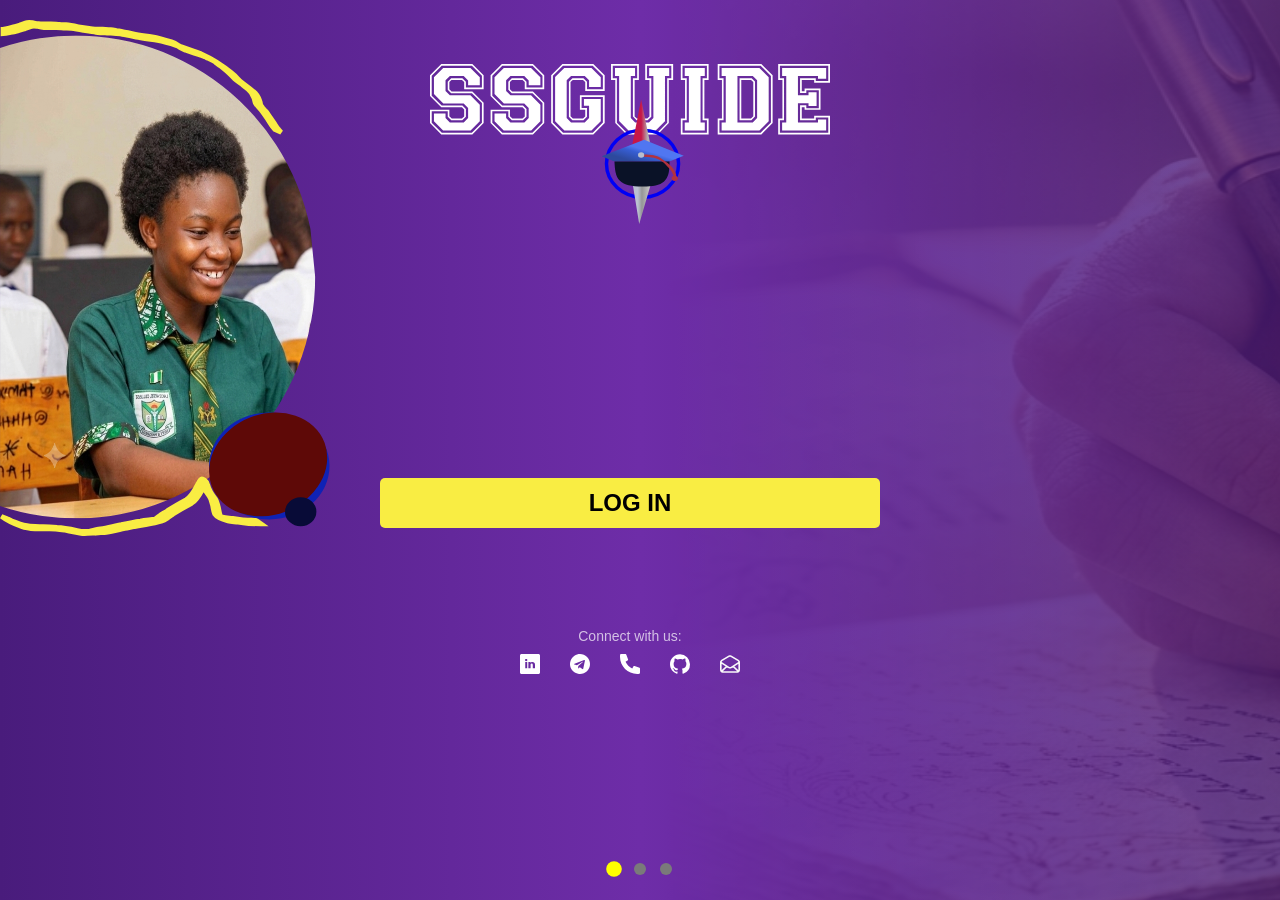
<file: index.html>
<!DOCTYPE html>
<html>
   	<head>
		<meta charset="UTF-8">
		<title>Course Guide</title>
		<meta name="viewport" content="width=device-width, initial-scale=1.0">
		<link rel="stylesheet" href="style_idex.css">
	</head>
	<body>

		<div id="bckgimblend"><img src="Logos/bckgndBlend_image.svg"></div>

		<div id="slider-container">
			<div id="slide1" class="slide active">
				<div class="slide1-right"></div>
				<div id="ssg-text"><img src="Logos/ssgtext2.svg" alt="ssguide"/></div>
				<div id="slide1-cover"><img src="Logos/slide1-cover.svg" alt="a student studying" /></div>
				<button id="yellow-button" onclick="window.location.href='login.html'">LOG IN</button>
				<div id="socials-text">Connect with us:</div>
				<div id="socials">
					<button class="activE" id="lin" onclick="window.open('https://www.linkedin.com/in/emmanuel-ezeh-3a7529248', '_blank')"><img src="Logos/linkedin.svg" alt="linkedin"></button>
					<button class="activE" id="tel"><img src="Logos/telegram.svg" alt="telegram" onclick="window.open('https://t.me/+QbBOyklqj_g2ZjVk','_blank')" aria-label="join Telegram Group"></button>
					<button class="activE" id="pho"><img src="Logos/phone.svg" alt="phone" onclick="window.location.href='tel:+2348135209819'"></button>
					<button class="activE" id="git" onclick="window.location.href='https://github.com/MercyDS/SSGuide_Website'"><img src="Logos/github.svg" alt="github"></button>
					<button class="activE" id="ema"><img src="Logos/email.svg" alt="email" onclick="window.location.href='mailto:ezehe3217@gmail.com?subject=Hello&body=Hi%20Emmanuel'"></button>
				</div>
			</div>

			<div id="slide2" class="slide">
				<h3 class="head-writeup">Our Story: Why We Exist</h3>
				<p class="writeup">Every year, over 1.8 million Nigerian students sit for the Senior Secondary Certificate Examination (SSCE), both internal (WAEC/NECO) and external (GCE). They spend six formative years in secondary school—years that are supposed to prepare them for life, for careers, for purpose. Yet, when it’s time to choose a university course, a polytechnic programme, or a vocational path, the vast majority of these students are navigating in the dark.</p>
				<p class="writeup">Data from the Joint Admissions and Matriculation Board (JAMB) consistently shows that a huge percentage of candidates apply for courses they don’t fully understand, guided only by hearsay, peer pressure, or parental expectations. The result? High dropout rates, course changes, frustration, and a mismatch between Nigeria’s workforce needs and the skills being produced.
</p>
				<h3 class="head-writeup">We built Course Guide to change that narrative</h3>

				<p class="writeup">We are not just another educational website. We are a decision‑making companion. Our mission is simple: to give every secondary school student—whether in a bustling city like Lagos or a quiet village in Ebonyi State—the tools, knowledge, and confidence to decide what comes next. Because choosing a career shouldn’t be a gamble. It should be an informed, guided, and exciting journey.
</p>
			</div>

			<div id="slide3" class="slide">
				<h3 class="head-writeup">What We Believe</h3>
				<p class="writeup">
					<ul>
						<li><span class="text-bold">Personalised Career Exploration:
</span><span class:"plain-text">Not everyone should be a doctor, and not everyone should be an engineer. Using our interactive assessment tools, students can discover careers that genuinely align with their interests, strengths, and personality. From Agriculture to Zoology, we cover the full spectrum of courses offered in Nigerian tertiary institutions, as well as emerging fields like Data Science, Cybersecurity, and Renewable Energy.</span></li>
						<li><span class="text-bold">Course vs. Subject Matching:
</span><span class:"plain-text">One of the biggest mistakes students make is choosing subjects in SS1 that automatically disqualify them from their dream courses later. Our platform analyses JAMB subject combination requirements and O’Level prerequisites in real time, alerting students early if their subject mix won’t open the doors they want.</span></li>
						<li><span class="text-bold">University & Polytechnic Navigator:
</span><span class:"plain-text">With over 170 universities, polytechnics, and colleges of education in Nigeria, deciding where to apply can be overwhelming. We provide up‑to‑date information on admission requirements, cut‑off marks, school fees, location, and available courses across federal, state, and private institutions—so students and parents can compare options side by side.</span></li>
						<li><span class="text-bold">Progress Tracking & Study Tips:
</span><span class:"plain-text">Secondary school is a marathon, not a sprint. Our platform lets students log their termly results, visualise their academic progress over time, and get practical, subject‑specific study advice. Whether you’re struggling with Mathematics or aiming for a distinction in Literature, we’ve got actionable tips backed by learning science.</span></li>
					</ul>
				</p>
			</div>
		</div>

		<div id="navigation-tab">
    		<div class="dot active-dot" data-slide="0"></div>
    		<div class="dot" data-slide="1"></div>
    		<div class="dot" data-slide="2"></div>
		</div>



		<script>
			const container = document.getElementById('slider-container');
			const dots = document.querySelectorAll('.dot');
			let startX = 0;
			let currentSlide = 0;
			const totalSlides = 3;

			dots.forEach(dot => {
				dot.addEventListener('click', ()=> {
					const slideIndex = parseInt(dot.getAttribute('data-slide'));
					currentSlide = slideIndex;
					updateSlides();
				});
			});

			// 1. Listen for when the finger touches the screen
			container.addEventListener('touchstart', (e) => {
				startX = e.touches[0].clientX;
			});


			// 2. Listen for when the finger lifts off the screen
			container.addEventListener('touchend', (e) => {
				let endX = e.changedTouches[0].clientX;
				let diffX = startX - endX;

				// Minimum swipe distance required to switch slides (50 pixels)
				if (Math.abs(diffX) > 50) {
					if (diffX > 0) {
				// Swiped Left -> Go to Next Slide
						if (currentSlide < totalSlides - 1) {
							currentSlide++;
            					}
						} else {
						// Swiped Right -> Go to Previous Slide
							if (currentSlide > 0) {
								currentSlide--;
							}
						}
						updateSlides();
				}
			});
			const buttonBox = document.getElementById('yellow-button');

			function updateSlides() {
			// Shift the slider container horizontally
				container.style.transform = `translateX(-${currentSlide * 100}vw)`;
			// 1. Show button ONLY on the first slide (index 0)
				if (currentSlide === 0) {
					buttonBox.classList.add('visible');
    				} else {
					buttonBox.classList.remove('visible');
    						}
			// 2. Update dots highlight state
				dots.forEach((dot, index) => {
					if (index === currentSlide) {
						dot.classList.add('active-dot');
					} else {
						dot.classList.remove('active-dot');
					}
				});
			}
		</script>

	</body>
</html>
</file>
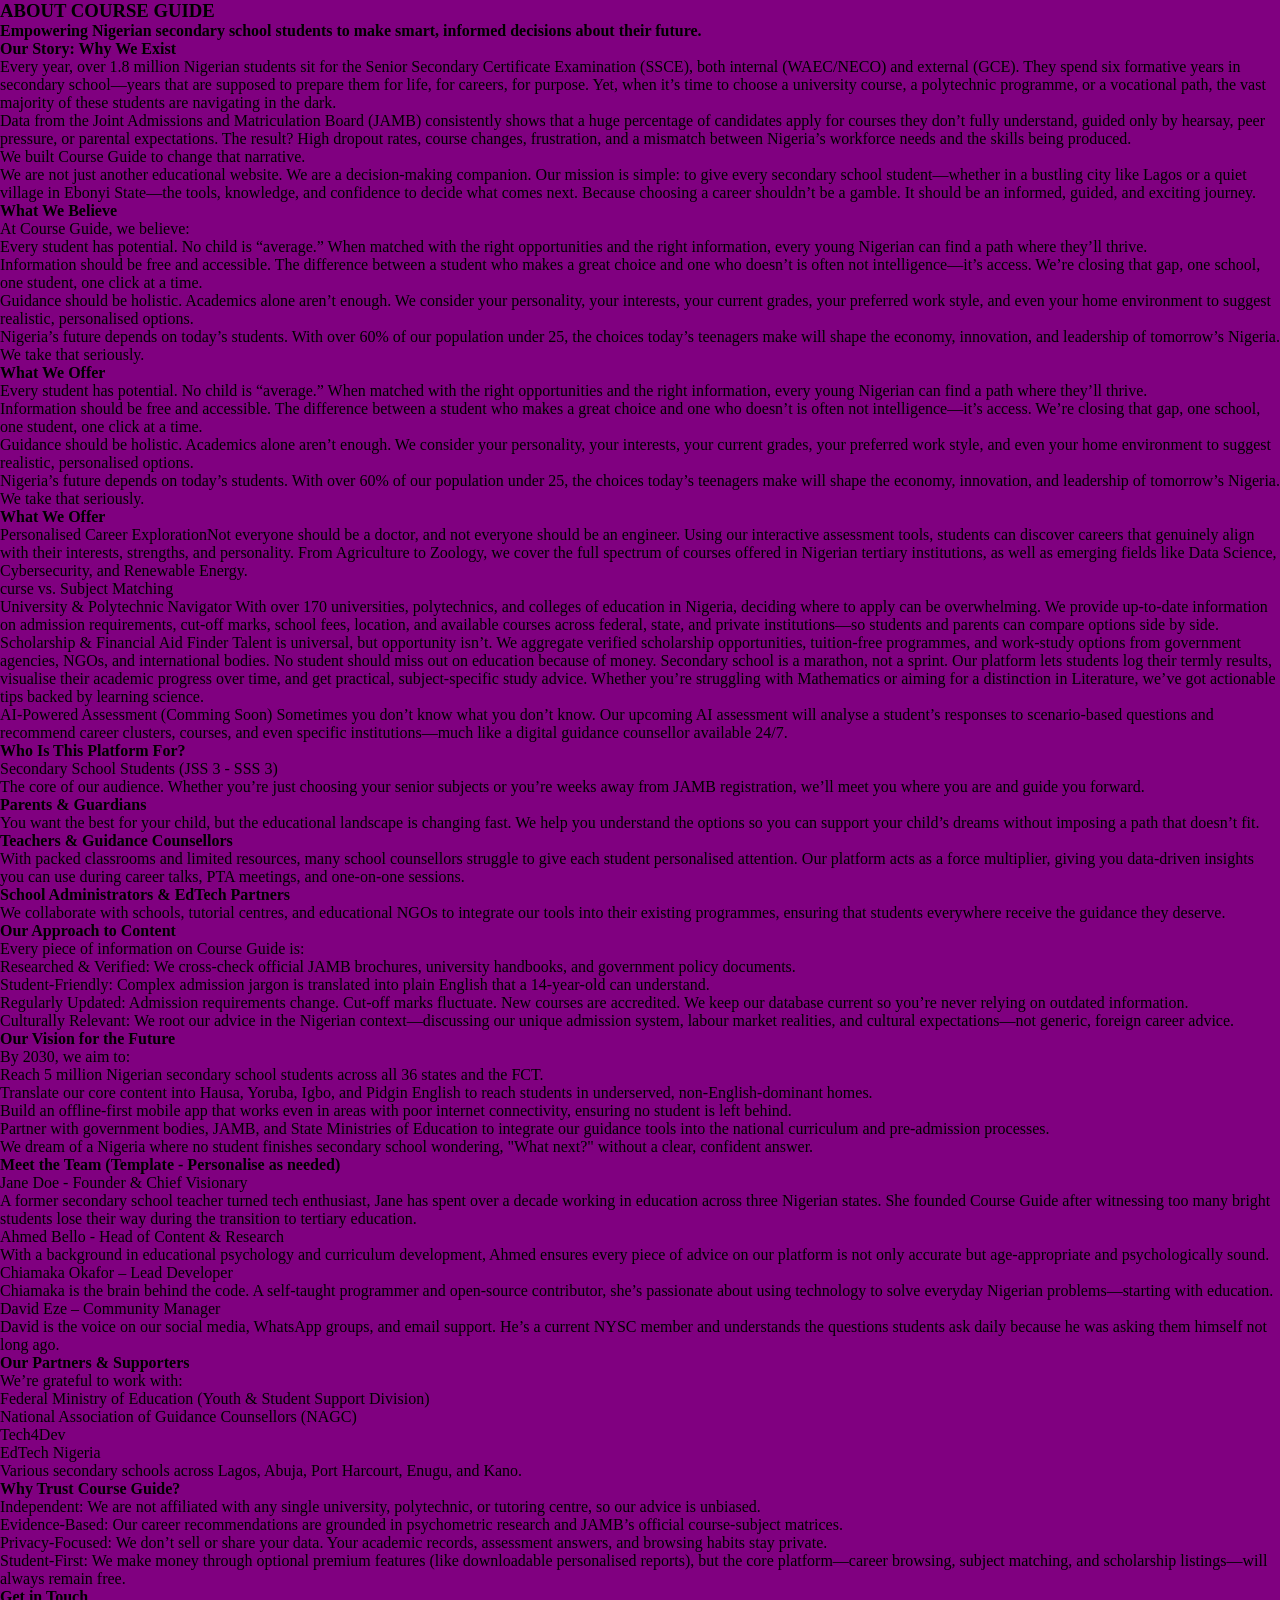
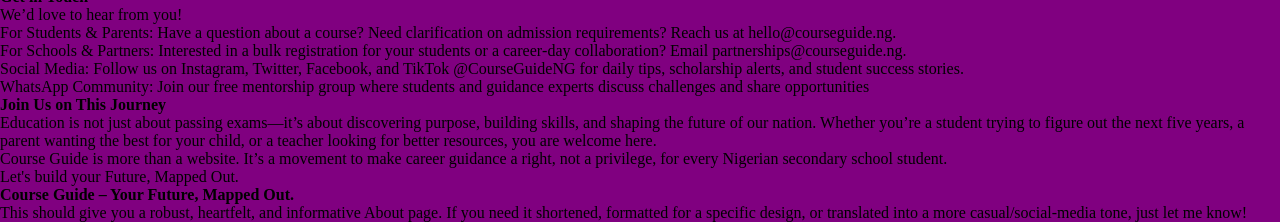
<file: about.html>
<!DOCTYPE html>
<html class="others">
    <head>
        <meta charset="UTF-8">
        <title>About</title>
        <meta name="viewport" content="width=device-width, initial-scale=1.0">
        <link rel="stylesheet" href="style.css">
    </head>
    <body id="about-page">
        <h3>ABOUT COURSE GUIDE</h3>
        <h4>Empowering Nigerian secondary school students to make smart, informed decisions about their future.</h4>
        <h4 class="head3">Our Story: Why We Exist</h4>
        <p>
            Every year, over 1.8 million Nigerian students sit for the Senior Secondary Certificate Examination (SSCE),
            both internal (WAEC/NECO) and external (GCE). They spend six formative years in secondary school—years that are
            supposed to prepare them for life, for careers, for purpose. Yet, when it’s time to choose a university course,
            a polytechnic programme, or a vocational path, the vast majority of these students are navigating in the dark.
        </p>
        <p>
            Data from the Joint Admissions and Matriculation Board (JAMB) consistently shows that a huge percentage of 
            candidates apply for courses they don’t fully understand, guided only by hearsay, peer pressure, or parental expectations. 
            The result? High dropout rates, course changes, frustration, and a mismatch 
            between Nigeria’s workforce needs and the skills being produced.
        </p>
        <p>We built Course Guide to change that narrative.</p>
        <p>
            We are not just another educational website. We are a decision‑making companion. 
            Our mission is simple: to give every secondary school student—whether in a bustling 
            city like Lagos or a quiet village in Ebonyi State—the tools, knowledge, and confidence to decide what comes next. 
            Because choosing a career shouldn’t be a gamble. It should be an informed, guided, and exciting journey.
        </p>

        <h4>What We Believe</h4>
        <h4 class="head3"></h4>At Course Guide, we believe:</body>
        <ul>
            <li>Every student has potential. No child is “average.” When matched with the right opportunities and the right information, every young Nigerian can find a path where they’ll thrive.</li>
            <li>Information should be free and accessible. The difference between a student who makes a great choice and one who doesn’t is often not intelligence—it’s access. We’re closing that gap, one school, one student, one click at a time.</li>
            <li>Guidance should be holistic. Academics alone aren’t enough. We consider your personality, your interests, your current grades, your preferred work style, and even your home environment to suggest realistic, personalised options.</li>
            <li>Nigeria’s future depends on today’s students. With over 60% of our population under 25, the choices today’s teenagers make will shape the economy, innovation, and leadership of tomorrow’s Nigeria. We take that seriously.</li>
        </ul>

        <h4>What We Offer</h4>
        <ol type="1">
            <li>Every student has potential. No child is “average.” When matched with the right opportunities and the right information, 
                every young Nigerian can find a path where they’ll thrive.</li>
            <li>Information should be free and accessible. The difference between a student who makes a great choice and one who doesn’t
                is often not intelligence—it’s access. We’re closing that gap, one school, one student, one click at a time.</li>
            <li>Guidance should be holistic. Academics alone aren’t enough. We consider your personality, your interests, your current grades,
                your preferred work style, and even your home environment to suggest realistic, personalised options.</li>
            <li>Nigeria’s future depends on today’s students. With over 60% of our population under 25,
                the choices today’s teenagers make will shape the economy, innovation, and leadership of tomorrow’s Nigeria. We take that seriously.</li>
        </ol>

        <h4>What We Offer</h4>
        <ol type="1">
            <li>
                Personalised Career Exploration<span class="new-line">Not everyone should be a doctor, and not everyone should be an engineer. 
                Using our interactive assessment tools, students can discover careers that genuinely align with their interests, strengths, 
                and personality. From Agriculture to Zoology, we cover the full spectrum of courses offered in Nigerian tertiary institutions,
                as well as emerging fields like Data Science, Cybersecurity, and Renewable Energy.</span>
            </li>
            <li>
                curse vs. Subject Matching<span class="new-line>"One of the biggest mistakes students make is choosing subjects in SS1 that automatically
                disqualify them from their dream courses later.
                Our platform analyses JAMB subject combination requirements and O’Level prerequisites in real time, 
                alerting students early if their subject mix won’t open the doors they want.</span>
            </li>
            <li>
                University & Polytechnic Navigator
                <span>With over 170 universities, polytechnics, and colleges of education in Nigeria, 
                deciding where to apply can be overwhelming. We provide up‑to‑date information on admission requirements, 
                cut‑off marks, school fees, location, and available courses across federal, state,
                and private institutions—so students and parents can compare options side by side.</span>
            </li>
            <li>
                Scholarship & Financial Aid Finder
                <span>Talent is universal, but opportunity isn’t. We aggregate verified scholarship opportunities, 
                tuition‑free programmes, and work‑study options from government agencies, NGOs, 
                and international bodies. No student should miss out on education because of money. 
                Secondary school is a marathon, not a sprint. Our platform lets students log their termly results, 
                visualise their academic progress over time, and get practical, subject‑specific study advice. 
                Whether you’re struggling with Mathematics or aiming for a distinction in Literature, 
                we’ve got actionable tips backed by learning science.</span>
            </li>
            <li>
                AI-Powered Assessment (Comming Soon)
                <span>Sometimes you don’t know what you don’t know. Our upcoming AI assessment will analyse a student’s
                     responses to scenario‑based questions and recommend career clusters, courses, and even 
                     specific institutions—much like a digital guidance counsellor available 24/7.</span>
            </li>
        </ol>

        <h4>Who Is This Platform For?</h4>
        <P class="head3">Secondary School Students (JSS 3 - SSS 3)</P>
        <P>The core of our audience. Whether you’re just choosing your senior subjects or you’re
            weeks away from JAMB registration, we’ll meet you where you are and guide you forward.</p>

        <h4>Parents & Guardians</h4>
        <P>You want the best for your child, but the educational landscape is changing fast. 
            We help you understand the options so you can support your child’s 
            dreams without imposing a path that doesn’t fit.</p>

        <h4>Teachers & Guidance Counsellors</h4>
        <p>With packed classrooms and limited resources, many school counsellors struggle
            to give each student personalised attention. Our platform acts as a force multiplier, 
            giving you data‑driven insights you can use during career talks, PTA meetings, and one‑on‑one sessions.</p>

        <h4>School Administrators & EdTech Partners</h4>
        <p>We collaborate with schools, tutorial centres, and educational NGOs to integrate our 
            tools into their existing programmes, ensuring that students everywhere receive the guidance they deserve.</p>

        <h4>Our Approach to Content</h4>
        <p class="new-line">Every piece of information on Course Guide is:</p>
        <ul>
            <li>Researched & Verified: We cross‑check official JAMB brochures, university handbooks, and government policy documents.</li>
            <li>Student‑Friendly: Complex admission jargon is translated into plain English that a 14‑year‑old can understand.</li>
            <li>Regularly Updated: Admission requirements change. Cut‑off marks fluctuate. New courses are accredited. We keep our database current so you’re never relying on outdated information.</li>
            <li>Culturally Relevant: We root our advice in the Nigerian context—discussing our unique admission system, labour market realities, and cultural expectations—not generic, foreign career advice.</li>
        </ul>

        <h4>Our Vision for the Future</h4>
        <p class="new-line">By 2030, we aim to:</p>
        <p>
            <ul>
                <li>Reach 5 million Nigerian secondary school students across all 36 states and the FCT.</li>
                <li>Translate our core content into Hausa, Yoruba, Igbo, and Pidgin English to reach students in underserved, non‑English‑dominant homes.</li>
                <li>Build an offline‑first mobile app that works even in areas with poor internet connectivity, ensuring no student is left behind.</li>
                <li>Partner with government bodies, JAMB, and State Ministries of Education to integrate our guidance tools into the national curriculum and pre‑admission processes.</li>
            </ul>
            We dream of a Nigeria where no student finishes secondary school wondering, "What next?" without a clear, confident answer.
        </p>

        <h4>Meet the Team (Template - Personalise as needed)</h4>
        <p class="new-line">Jane Doe - Founder & Chief Visionary</p>
        <p>A former secondary school teacher turned tech enthusiast, Jane has spent over a decade working
            in education across three Nigerian states. She founded Course Guide after witnessing too many 
            bright students lose their way during the transition to tertiary education.</p>

        <p class="new-line">Ahmed Bello - Head of Content & Research</p>
        <p>With a background in educational psychology and curriculum development, Ahmed ensures
            every piece of advice on our platform is not only accurate but age‑appropriate and psychologically sound.</p>

        <p class="new-line">Chiamaka Okafor – Lead Developer</p>
        <p>Chiamaka is the brain behind the code. A self‑taught programmer and open‑source contributor,
            she’s passionate about using technology to solve everyday Nigerian problems—starting with education.</p>

        <p class="new-line">David Eze – Community Manager</p>
        <p>David is the voice on our social media, WhatsApp groups, and email support. 
            He’s a current NYSC member and understands the questions students ask daily because he was asking them himself not long ago.</p>

        <h4>Our Partners & Supporters</h4>
        <p class="new-line">We’re grateful to work with:</p>
        <p>
            <ul>
                <li>Federal Ministry of Education (Youth & Student Support Division)</li>
                <li>National Association of Guidance Counsellors (NAGC)</li>
                <li>Tech4Dev</li>
                <li>EdTech Nigeria</li>
                <li>Various secondary schools across Lagos, Abuja, Port Harcourt, Enugu, and Kano.</li>
            </ul>
        </p>

        <h4>Why Trust Course Guide?</h4>
        <p>
            <ul>
                <li>Independent: We are not affiliated with any single university, polytechnic, or tutoring centre, so our advice is unbiased.</li>
                <li>Evidence‑Based: Our career recommendations are grounded in psychometric research and JAMB’s official course‑subject matrices.</li>
                <li>Privacy‑Focused: We don’t sell or share your data. Your academic records, assessment answers, and browsing habits stay private.</li>
                <li>Student‑First: We make money through optional premium features (like downloadable personalised reports), 
                    but the core platform—career browsing, subject matching, and scholarship listings—will always remain free.</li>
            </ul>
        </p>

        <h4>Get in Touch</h4>
        <p class="new-line">We’d love to hear from you!</p>
        <p>
            <ul>
                <li>For Students & Parents: Have a question about a course? Need clarification on admission requirements? Reach us at hello@courseguide.ng.</li>
                <li>For Schools & Partners: Interested in a bulk registration for your students or a career‑day collaboration? Email partnerships@courseguide.ng.</li>
                <li>Social Media: Follow us on Instagram, Twitter, Facebook, and TikTok @CourseGuideNG for daily tips, scholarship alerts, and student success stories.</li>
                <li>WhatsApp Community: Join our free mentorship group where students and guidance experts discuss challenges and share opportunities</li>
            </ul>
        </p>

        <h4>Join Us on This Journey</h4>
        <p>Education is not just about passing exams—it’s about discovering purpose, building skills,
            and shaping the future of our nation. Whether you’re a student trying to figure out the next five years, 
            a parent wanting the best for your child, or a teacher looking for better resources, you are welcome here.</p>
        <p>Course Guide is more than a website. It’s a movement to make career guidance a right, not a privilege,
            for every Nigerian secondary school student.</p>

        <p><span id="boldhere">Let's build your Future, Mapped Out.</span></p>
        <h4>Course Guide – Your Future, Mapped Out.</h4>
        <p>This should give you a robust, heartfelt, and informative About page. If you need it shortened,
            formatted for a specific design, or translated into a more casual/social‑media tone, just let me know!</p>

    </body>
</html>
</file>
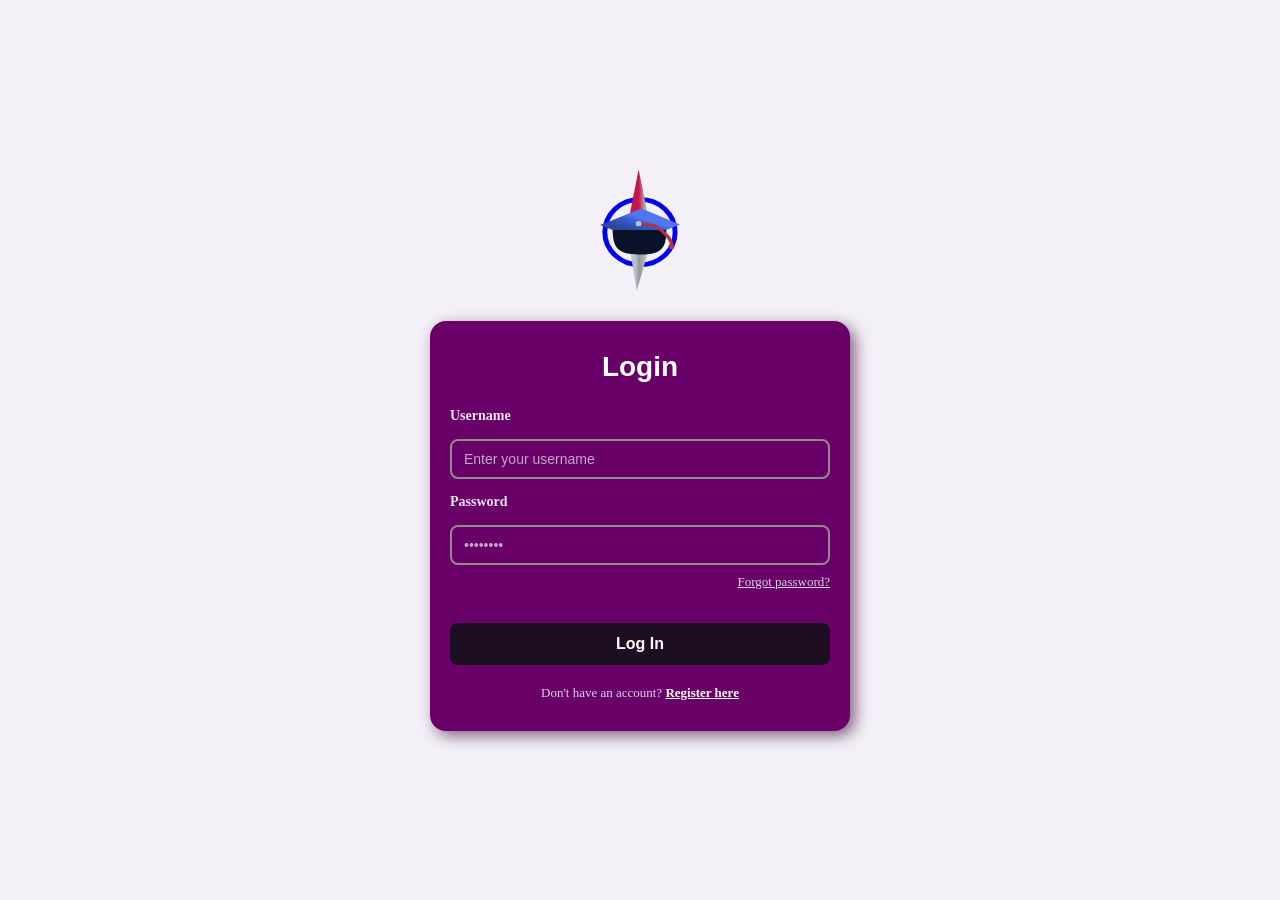
<file: counselor.html>
<!DOCTYPE html>
<html class="others">
<head>
    <meta charset="UTF-8">
    <title>Course Guide - Counselor Dashboard</title>
    <meta name="viewport" content="width=device-width, initial-scale=1.0">
    <link rel="stylesheet" href="style.css">
    <style>
        .counselor-container {
            max-width: 1000px;
            margin: 90px auto 30px;
            padding: 20px;
        }
        .student-table {
            width: 100%;
            border-collapse: collapse;
            background: #fff;
            border-radius: 12px;
            overflow: hidden;
            box-shadow: 0 2px 10px rgba(0,0,0,0.08);
        }
        .student-table th, .student-table td {
            padding: 14px 16px;
            text-align: left;
            border-bottom: 1px solid #eee;
        }
        .student-table th {
            background: #0056b3;
            color: #fff;
            font-weight: 600;
        }
        .student-table tr:hover {
            background: #f8faff;
        }
        .progress-badge {
            padding: 4px 10px;
            border-radius: 20px;
            font-size: 12px;
            font-weight: 600;
        }
        .completed { background: #e6ffed; color: #0b6623; }
        .pending { background: #fff0f0; color: #b30000; }
        .btn {
            background: #0056b3;
            color: #fff;
            border: none;
            padding: 8px 18px;
            border-radius: 20px;
            cursor: pointer;
            font-size: 14px;
        }
        .detail-panel {
            margin-top: 30px;
            background: #fff;
            border-radius: 12px;
            padding: 25px;
            box-shadow: 0 2px 10px rgba(0,0,0,0.08);
        }
        .detail-section {
            margin-bottom: 20px;
        }
        .detail-section h3 {
            margin-bottom: 10px;
            color: #0d1b2a;
        }
        .note-box {
            background: #f8faff;
            border-left: 4px solid #0056b3;
            padding: 10px 15px;
            margin-bottom: 10px;
            border-radius: 4px;
        }
        textarea {
            width: 100%;
            padding: 10px;
            border: 1px solid #ddd;
            border-radius: 8px;
            min-height: 80px;
            font-family: inherit;
        }
    </style>
</head>
<body class="others">

    <!-- ===== NAVBAR ===== -->
    <nav class="navbar">
        <div class="logo-group">
            <img class="logo_left" src="Logos/Logo.svg" alt="Course Guidance Portal Logo">
            <div class="logo-text">
                <span class="brand-title">Course Guide</span>
                <span class="brand-subtitle">Counselor Dashboard</span>
            </div>
        </div>
        <div id="icon-container">
            <button class="btn" onclick="logout()">Logout</button>
        </div>
    </nav>

    <!-- ===== MAIN CONTENT ===== -->
    <div class="counselor-container">
        <h1>Students Overview</h1>
        <p style="color:#666; margin-bottom:20px;">Click a student to view full details and add notes.</p>
        <div id="students-table-container">
            <p style="color:#666;">Loading students…</p>
        </div>
        <div id="student-detail" class="detail-panel" style="display:none;"></div>
    </div>

    <script>
        const API_BASE = 'https://finishing-definition-amplifier-created.trycloudflare.com/wp-json';
        // ─── AUTH CHECK ──────────────────────────────────────────
                async function checkCounselorAuth() {
            const token = localStorage.getItem('jwtToken');
            if (!token) {
                window.location.href = 'login.html';
                return;
            }

            try {
                const res = await fetch(`${API_BASE}/ssguide/v1/me`, {
                    headers: { 'Authorization': `Bearer ${token}` }
                });
                if (!res.ok) throw new Error('Token invalid');
                const user = await res.json();

                // Ensure user has counselor role
                const roles = user.roles || [];
                if (!roles.includes('counselor')) {
                    alert('Access denied. Counselors only.');
                    window.location.href = 'main.html';
                    return;
                }

                loadStudents();
            } catch (_) {
                localStorage.removeItem('jwtToken');
                window.location.href = 'login.html';
            }
        }
        // ─── LOAD STUDENTS LIST ─────────────────────────────────
        async function loadStudents() {
            const container = document.getElementById('students-table-container');
            container.innerHTML = '<p style="color:#666;">Loading students…</p>';

            const token = localStorage.getItem('jwtToken');
            try {
                const res = await fetch(`${API_BASE}/ssguide/v1/students`, {
                    headers: { 'Authorization': `Bearer ${token}` }
                });
                if (!res.ok) throw new Error('Failed to load students');
                const students = await res.json();

                if (!students || students.length === 0) {
                    container.innerHTML = '<p style="color:#666;">No students found.</p>';
                    return;
                }

                let html = `
                    <table class="student-table">
                        <thead><tr><th>Username</th><th>Email</th><th>Progress</th><th>Growth</th><th>Action</th></tr></thead>
                        <tbody>
                `;
                students.forEach(student => {
                    const progressClass = student.progress_completed ? 'completed' : 'pending';
                    const progressLabel = student.progress_completed ? 'Completed' : 'Pending';
                    const growth = student.growth_rating ? student.growth_rating + '%' : 'N/A';

                    html += `
                        <tr>
                            <td>${student.username}</td>
                            <td>${student.email}</td>
                            <td><span class="progress-badge ${progressClass}">${progressLabel}</span></td>
                            <td>${growth}</td>
                            <td><button class="btn" onclick="viewStudent(${student.id})">View</button></td>
                        </tr>
                    `;
                });
                html += '</tbody></table>';
                container.innerHTML = html;
            } catch (error) {
                container.innerHTML = `<p style="color:#b33;">Error: ${error.message}</p>`;
            }
        }

        // ─── VIEW STUDENT DETAIL ────────────────────────────────
        async function viewStudent(studentId) {
            const token = localStorage.getItem('jwtToken');
            const detailPanel = document.getElementById('student-detail');
            detailPanel.style.display = 'block';
            detailPanel.innerHTML = '<p>Loading student data…</p>';

            try {
                const res = await fetch(`${API_BASE}/ssguide/v1/student-detail/${studentId}`, {
                    headers: { 'Authorization': `Bearer ${token}` }
                });
                if (!res.ok) throw new Error('Failed to load student');
                const student = await res.json();

                // Render profile
                let profileHtml = student.profile.replace(/\n/g, '<br>');

                // Render counselor notes
                let notesHtml = '';
                if (student.counselor_notes && student.counselor_notes.length > 0) {
                    student.counselor_notes.forEach(note => {
                        notesHtml += `<div class="note-box"><strong>${note.counselor_name}:</strong> ${note.message}</div>`;
                    });
                } else {
                    notesHtml = '<p style="color:#666;">No notes yet.</p>';
                }

                // Render AI chat history (last 5 messages)
                let chatHtml = '';
                if (student.chat_history && student.chat_history.length > 0) {
                    const visible = student.chat_history.filter(m => m.role !== 'system' && !m.hidden);
                    const lastFive = visible.slice(-5);
                    lastFive.forEach(msg => {
                        chatHtml += `<p style="margin-bottom:5px;"><strong>${msg.role === 'user' ? 'Student' : 'AI'}:</strong> ${msg.content}</p>`;
                    });
                } else {
                    chatHtml = '<p style="color:#666;">No AI conversation yet.</p>';
                }

                detailPanel.innerHTML = `
                    <h2>${student.username}</h2>
                    <div class="detail-section">
                        <h3>Profile</h3>
                        <p>${profileHtml}</p>
                    </div>
                    <div class="detail-section">
                        <h3>Growth Rating</h3>
                        <p>${student.ratings?.growth_rating || 'N/A'}% – ${student.ratings?.growth_summary || ''}</p>
                    </div>
                    <div class="detail-section">
                        <h3>AI Chat History (recent)</h3>
                        ${chatHtml}
                    </div>
                    <div class="detail-section">
                        <h3>Counselor Notes</h3>
                        ${notesHtml}
                        <textarea id="new-note" placeholder="Write a note to guide this student..."></textarea>
                        <button class="btn" onclick="addNote(${student.id})">Add Note</button>
                    </div>
                `;
            } catch (error) {
                detailPanel.innerHTML = `<p style="color:#b33;">Error: ${error.message}</p>`;
            }
        }

        // ─── ADD COUNSELOR NOTE ─────────────────────────────────
        async function addNote(studentId) {
            const message = document.getElementById('new-note').value.trim();
            if (!message) return alert('Please write a note.');

            const token = localStorage.getItem('jwtToken');
            try {
                const res = await fetch(`${API_BASE}/ssguide/v1/counselor-notes`, {
                    method: 'POST',
                    headers: {
                        'Content-Type': 'application/json',
                        'Authorization': `Bearer ${token}`
                    },
                    body: JSON.stringify({ student_id: studentId, message })
                });
                if (!res.ok) throw new Error('Failed to save note');
                alert('Note saved.');
                viewStudent(studentId); // refresh detail
            } catch (error) {
                alert('Error: ' + error.message);
            }
        }

        // ─── LOGOUT ─────────────────────────────────────────────
        function logout() {
            localStorage.removeItem('jwtToken');
            window.location.href = 'login.html';
        }

        // ─── INIT ───────────────────────────────────────────────
        window.addEventListener('load', checkCounselorAuth);
    </script>
</body>
</html>
</file>
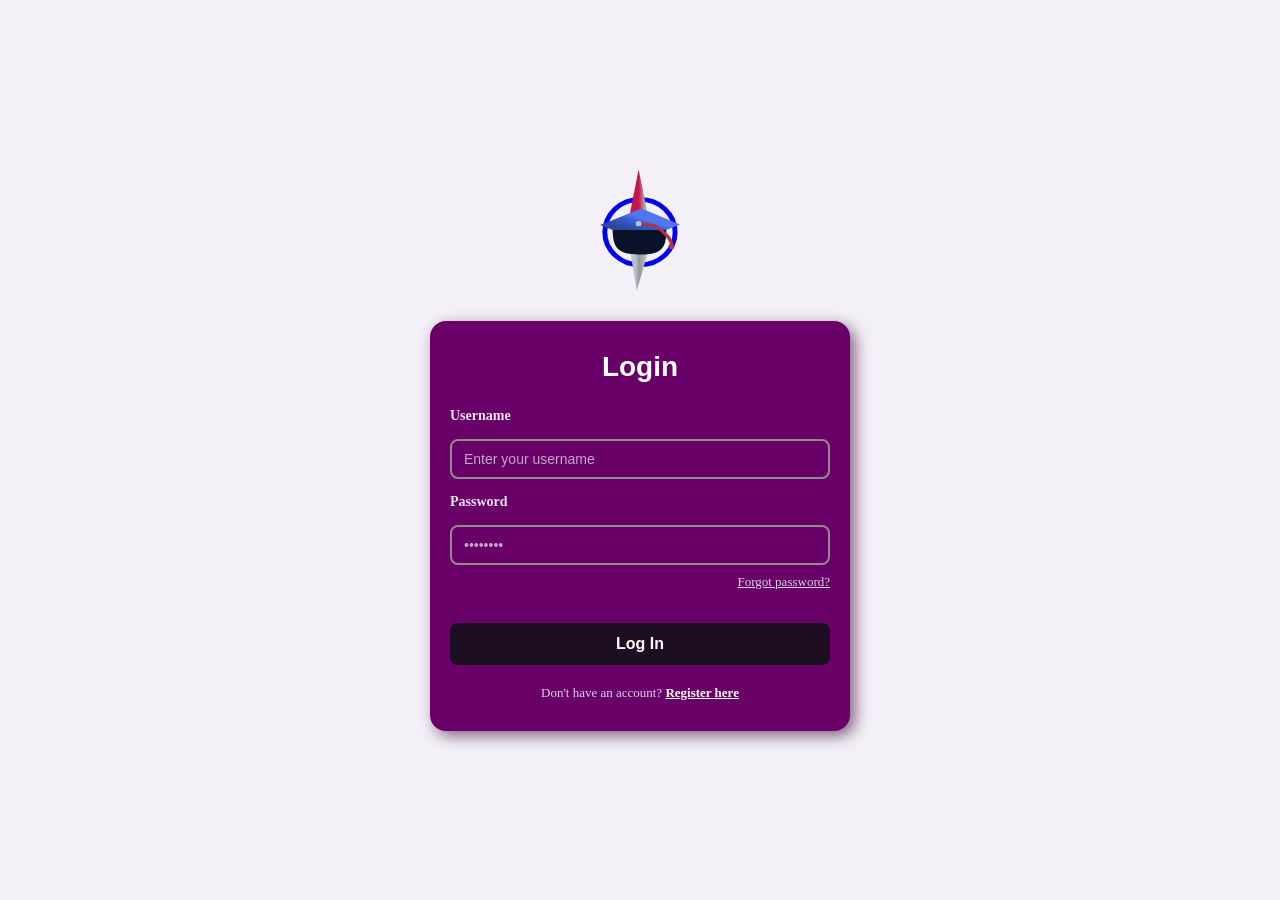
<file: login.html>
<!DOCTYPE html>
<html class="others">
    <head>
        <meta charset="UTF-8">
        <title>Course Guide - Login</title>
        <meta name="viewport" content="width=device-width, initial-scale=1.0">
        <link rel="stylesheet" href="style.css">
    </head>
    <body class="login-page">
        <div id="body_equ">
            <img id="on-top-logo" src="Logos/Logo.svg" alt="Course Guide Logo">

            <div class="frame" id="frame1">
                <!-- ========== LOGIN FORM ========== -->
                <div id="login-panel" class="auth-panel">
                    <span class="auth-title">Login</span>
                    <div class="frame" id="frame2">
                        <form id="login-form" class="auth-form">
                            <label for="login-username">Username</label>
                            <input type="text" id="login-username" class="clean" placeholder="Enter your username" required>

                            <label for="login-password">Password</label>
                            <input type="password" id="login-password" class="clean" placeholder="••••••••" required>

                            <div style="text-align: right; margin-top: -8px; margin-bottom: 8px;">
                                <a href="#" id="forgot-password-link" style="color: #dcd0e6; font-size: 13px; text-decoration: underline;">Forgot password?</a>
                            </div>

                            <div id="login-error" class="auth-error" style="display: none;"></div>

                            <input id="submit-login" type="submit" value="Log In">
                        </form>
                    </div>
                    <p class="switch-text">Don't have an account? <span id="show-register">Register here</span></p>
                </div>

                <!-- ========== REGISTRATION FORM (hidden by default) ========== -->
                <div id="register-panel" class="auth-panel" style="display: none;">
                    <span class="auth-title">Create Account</span>
                    <div class="frame" id="frame2">
                        <form id="register-form" class="auth-form">
                            <label for="reg-username">Username</label>
                            <input type="text" id="reg-username" class="clean" placeholder="Choose a username" required>

                            <label for="reg-email">Email</label>
                            <input type="email" id="reg-email" class="clean" placeholder="example@gmail.com" required>

                            <label for="reg-password">Password</label>
                            <input type="password" id="reg-password" class="clean" placeholder="Create a password" required>

                             <div id="register-error" class="auth-error" style="display: none;"></div> <!--New line to add my own error report-->

                            <input id="submit-register" type="submit" value="Register">
                        </form>
                    </div>
                    <p class="switch-text">Already have an account? <span id="show-login">Log in</span></p>
                </div>
            </div>
        </div>

        <script>
            const API_BASE = 'https://finishing-definition-amplifier-created.trycloudflare.com/wp-json';

            // ─── CHECK URL PARAMS FOR VERIFICATION STATUS ──────
            window.addEventListener('DOMContentLoaded', function() {
                const urlParams = new URLSearchParams(window.location.search);
            
                if (urlParams.get('verified') === '1') {
                    const errorEl = document.getElementById('login-error');
                    errorEl.style.display = 'block';
                    errorEl.style.backgroundColor = '#e6ffed';
                    errorEl.style.color = '#0b6623';
                    errorEl.style.borderColor = '#a3d9a5';
                    errorEl.textContent = '✅ Email verified! You can now log in.';
                }
            
                if (urlParams.get('reset') === '1') {
                    const errorEl = document.getElementById('login-error');
                    errorEl.style.display = 'block';
                    errorEl.style.backgroundColor = '#e6ffed';
                    errorEl.style.color = '#0b6623';
                    errorEl.style.borderColor = '#a3d9a5';
                    errorEl.textContent = '✅ Password reset successful! You can now log in.';
                }
            });

            // ---------- HELPER: Show/hide inline errors ----------
            function showError(elementId, message) {
                const el = document.getElementById(elementId);
                el.textContent = message;
                el.style.display = 'block';
            }
            function hideError(elementId) {
                const el = document.getElementById(elementId);
                el.style.display = 'none';
                el.textContent = '';
            }
            function stripHtml(html){
                const temp = document.createElement('div');
                temp.innerHTML = html;
                return temp.textContent || temp.innerText || '';
            }

            //Helper to check if the wordpress server is reachable
            async function isServerOnline(){
                try {
                    const res = await fetch(`${API_BASE}`, {method: 'GET' });
                    return true;
                } catch (_) {
                    return false;
                }
            }

            // ---------- TOGGLE FORMS ----------
            document.getElementById('show-register').addEventListener('click', () => {
                document.getElementById('login-panel').style.display = 'none';
                document.getElementById('register-panel').style.display = 'flex';
                hideError('register-error');   // clear any old error
            });
            document.getElementById('show-login').addEventListener('click', () => {
                document.getElementById('register-panel').style.display = 'none';
                document.getElementById('login-panel').style.display = 'flex';
                hideError('login-error');
            });
            // ---------- LOGIN ----------
            document.getElementById('login-form').addEventListener('submit', async (e) => {
                e.preventDefault();
                const username = document.getElementById('login-username').value.trim();
                const password = document.getElementById('login-password').value.trim();

                hideError('login-error');

                if (!username || !password) {
                    showError('login-error', 'Please fill in both username and password.');
                    return;
                }

                const online = await isServerOnline();
                if (!online){
                    showError('login-error', 'The server appears to be offline. Please try again later.')
                    return;
                }

                try {
                    const res = await fetch(`${API_BASE}/jwt-auth/v1/token`, {
                        method: 'POST',
                        headers: { 'Content-Type': 'application/json' },
                        body: JSON.stringify({ username, password })
                    });

                    let data;
                    try {
                        data = await res.json();
                    } catch (jsonError) {
                        showError('login-error', 'Unexpected server response. Please try again later.');
                        return;
                    }

                    if (!res.ok) {
                        let rawMessage = data?.message || 'Login failed. Please check your credentials.';
                        let message = stripHtml(rawMessage);
                        
                        // Special handling for unverified emails
                        if (rawMessage.includes('verify your email')) {
                            message = '📧 ' + rawMessage + ' If you didn\'t receive the email, please check your spam folder or contact support.';
                        }
                        
                        showError('login-error', message);
                        return;
                    }

                                       // Success
                    localStorage.setItem('jwtToken', data.token);

                    // Check role via custom endpoint
                    fetch(`${API_BASE}/ssguide/v1/me`, {
                        headers: { 'Authorization': `Bearer ${data.token}` }
                    })
                    .then(r => r.json())
                    .then(user => {
                        const roles = user.roles || [];
                        if (roles.includes('counselor')) {
                            window.location.href = 'counselor.html';
                        } else {
                            window.location.href = 'main.html';
                        }
                    })
                    .catch(() => {
                        window.location.href = 'main.html';
                    });
                } catch (error) {
                    // Network or unexpected error
                    showError('login-error', 'A network error occurred. Please check your connection.');
                }
            });

            // ---------- REGISTER ----------
            document.getElementById('register-form').addEventListener('submit', async (e) => {
                e.preventDefault();
                const username = document.getElementById('reg-username').value.trim();
                const email = document.getElementById('reg-email').value.trim();
                const password = document.getElementById('reg-password').value.trim();
                hideError('register-error');
                if (!username || !email || !password) {
                    showError('register-error', 'Please fill in all fields.');
                    return;
                }
                const online = await isServerOnline();
                if (!online){
                    showError('register-error','The server appears to be ofline. Please start your local site and try again.');
                    return;
                }

                try {
                    const res = await fetch(`${API_BASE}/wp/v2/users/register`, {
                        method: 'POST',
                        headers: { 'Content-Type': 'application/json' },
                        body: JSON.stringify({ username, email, password })
                    });
                    let data;
                    try {
                        data = await res.json();
                    } catch (jsonError) {
                        showError('register-error', 'Unexpected server response. Please try again later.');
                        return;
                    }
                    if (!res.ok) {
                        const rawMessage = data?.message || 'Registration failed. Please try again.';
                        const message = stripHtml(rawMessage);
                        showError('register-error', message);
                        return;
                    }
                    // Success – green message, then switch to login
                    const regError = document.getElementById('register-error');
                    regError.style.color = '#0b6623';
                    regError.style.backgroundColor = '#e6ffed';
                    regError.style.borderColor = '#a3d9a5';
                    regError.textContent = '📧 Account created! Please check your email for the verification link before logging in.';
                    regError.style.display = 'block';
                    setTimeout(() => {
                        document.getElementById('show-login').click();
                        // Reset colours
                        regError.style.color = '';
                        regError.style.backgroundColor = '';
                        regError.style.borderColor = '';
                        hideError('register-error');
                    }, 3000); // Increased to 3 seconds so users can read the message
                } catch (error) {
                    showError('register-error', 'A network error occurred. Please check your connection.');
                }
            });

            // ─── FORGOT PASSWORD ────────────────────────────────
            document.getElementById('forgot-password-link')?.addEventListener('click', async (e) => {
                e.preventDefault();
            
                const email = prompt('Enter your registered email address to receive a password reset link:');
                if (!email) return;
            
                const errorEl = document.getElementById('login-error');
            
                try {
                    const res = await fetch(`${API_BASE}/ssguide/v1/forgot-password`, {
                        method: 'POST',
                        headers: { 'Content-Type': 'application/json' },
                        body: JSON.stringify({ email })
                    });
                
                    const data = await res.json();
                
                    if (!res.ok) {
                        throw new Error(data.message || 'Request failed.');
                    }
                
                    alert('✅ ' + data.message);
                } catch (error) {
                    alert('❌ ' + error.message);
                }
            });

        </script>
    </body>
</html>
</file>
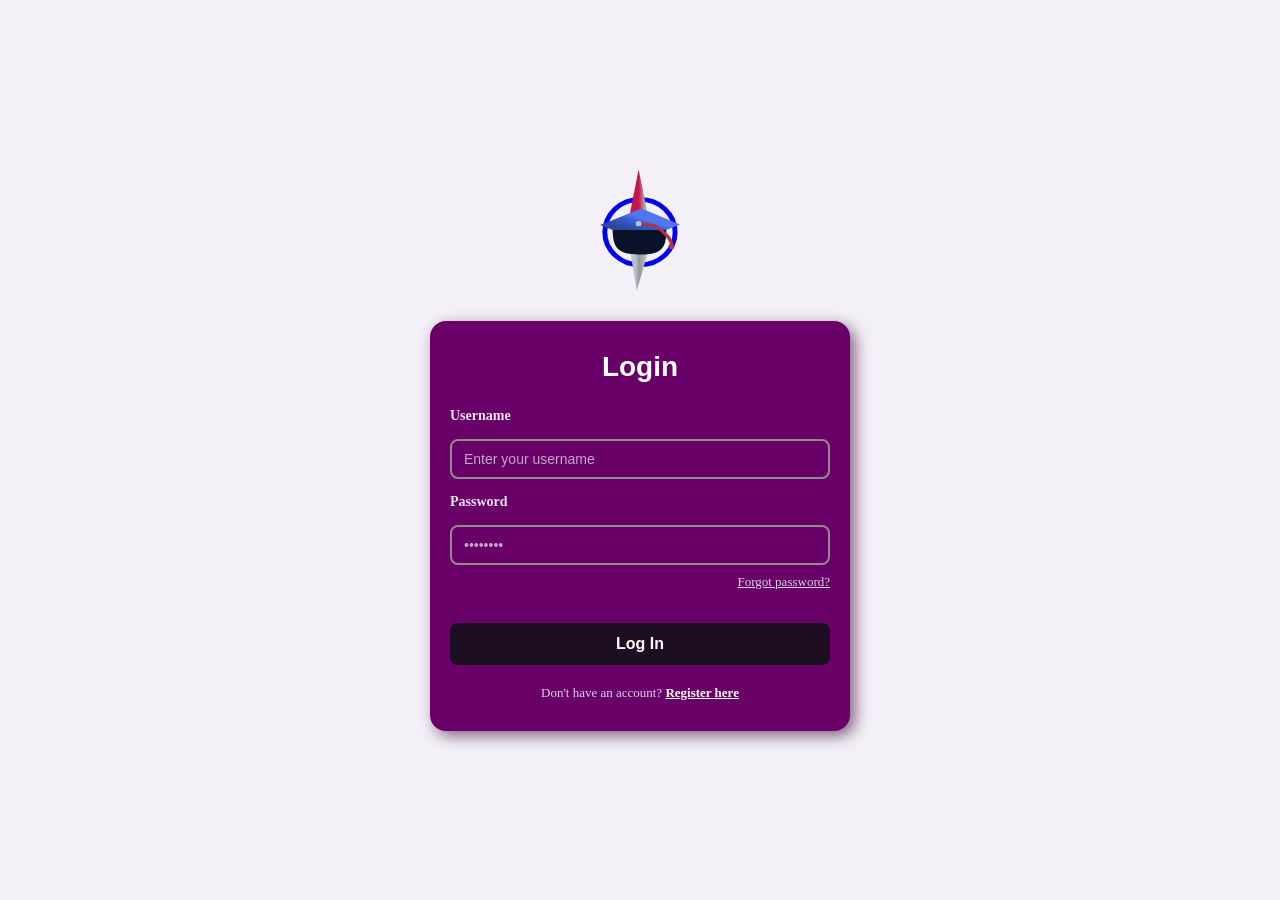
<file: main.html>
<!DOCTYPE html>
<html class="others">
<head>
    <meta charset="UTF-8">
    <title>Course Guide</title>
    <meta name="viewport" content="width=device-width, initial-scale=1.0">
    <link rel="stylesheet" href="style.css">
    <style>
        /* ─── FIX: Assessment overlay & box ─── */
        #questionnaire-contain {
            position: fixed;
            top: 0;
            left: 0;
            width: 100vw; 
            height: 100vh;
            display: none;
            /* toggled via JS */
            align-items: center;
            justify-content: center;
            z-index: 500;
            background-color: rgba(255, 255, 255, 0.5);
            backdrop-filter: blur(2px);
            padding: 20px;
            box-sizing: border-box;
        }

        #questionnaire-box {
            position: relative;
            /* anchor for close button */
            width: 100%;
            max-width: 720px;
            max-height: 90vh;
            /* ⬅ KEY: limits height so it doesn't overflow the viewport */
            overflow-y: auto;
            /* ⬅ KEY: scrolls when content exceeds max-height */
            background-color: #ffffff;
            padding: 28px 30px 30px;
            border-radius: 20px;
            box-shadow: 0 20px 60px rgba(0, 0, 0, 0.20);
            display: flex;
            flex-direction: column;
            box-sizing: border-box;
            transition: opacity 0.25s ease;
        }

        /* ─── FIX: Close button ─── */
        #close-assessment {
            position: sticky;
            top: 0;
            float: right;
            /* keeps it at the top-right of the scrolling box */
            width: 38px;
            height: 38px;
            border-radius: 50%;
            background: #f0f0f5;
            border: none;
            cursor: pointer;
            display: flex;
            align-items: center;
            justify-content: center;
            color: #1a1a2e;
            z-index: 10;
            transition: background 0.2s, transform 0.2s;
            flex-shrink: 0;
            margin-bottom: 8px;
            margin-left: auto;
            /* push to the right */
        }

        #close-assessment:hover {
            background: #e0e0ed;
            transform: scale(1.06);
            color: #0056b3;
        }

        #close-assessment svg {
            display: block;
        }

        /* ─── FIX: Heading area ─── */
        #headText-box {
            display: flex;
            align-items: center;
            gap: 14px;
            flex-wrap: wrap;
            margin-bottom: 22px;
            flex-shrink: 0;
            /* never shrink */
            border-bottom: 1px solid #ececf5;
            padding-bottom: 16px;
        }

        #headText-box img {
            height: 40px;
            width: auto;
            object-fit: contain;
            display: block;
        }

        #headText-box span {
            font-size: 14px;
            font-weight: 500;
            color: #3d3d5c;
            background: #f0f2f9;
            padding: 4px 14px;
            border-radius: 30px;
            white-space: nowrap;
        }

        /* ─── FIX: Questionnaire form container ─── */
        #questionnaire {
            flex: 1 1 auto;
            display: flex;
            flex-direction: column;
            gap: 2px;
            padding: 2px 0 8px;
        }

        /* ─── FIX: Each question card ─── */
        .question-card {
            background: #f8faff;
            padding: 14px 18px 16px;
            border-radius: 14px;
            border: 1px solid #eef2f9;
            transition: border-color 0.2s;
        }

        .question-card:hover {
            border-color: #cdd9f0;
        }

        .question-card label {
            font-weight: 600;
            font-size: 14px;
            color: #0d1b2a;
            display: block;
            margin-bottom: 8px;
        }

        .question-card input:not([type="radio"]):not([type="checkbox"]),
        .question-card select,
        .question-card textarea {
            width: 100%;
            padding: 10px 12px;
            border: 1.5px solid #dce1ec;
            border-radius: 10px;
            font-size: 14px;
            background: #ffffff;
            transition: border-color 0.2s, box-shadow 0.2s;
            box-sizing: border-box;
        }

        .question-card input:not([type="radio"]):not([type="checkbox"]):focus,
        .question-card select:focus,
        .question-card textarea:focus {
            border-color: #0056b3;
            box-shadow: 0 0 0 3px rgba(0, 86, 179, 0.12);
            outline: none;
        }

        .question-card textarea {
            resize: vertical;
            min-height: 70px;
        }

        .question-card input[type="radio"],
        .question-card input[type="checkbox"] {
            margin-right: 6px;
            accent-color: #0056b3;
            transform: scale(1.1);
        }

        .question-card label[style*="display:block"] {
            /* radio / checkbox label rows */
            display: flex !important;
            align-items: center;
            gap: 4px;
            font-weight: 400;
            font-size: 14px;
            color: #1f2a40;
            margin-bottom: 4px;
        }

        /* ─── FIX: Submit button ─── */
        #questionnaire button[type="submit"],
        #questionnaire button:last-of-type {
            background-color: #0056b3;
            color: #ffffff;
            border: none;
            padding: 14px 28px;
            border-radius: 40px;
            font-size: 15px;
            font-weight: 600;
            cursor: pointer;
            margin-top: 20px;
            transition: background 0.2s, transform 0.1s;
            align-self: flex-start;
            letter-spacing: 0.3px;
        }

        #questionnaire button[type="submit"]:hover,
        #questionnaire button:last-of-type:hover {
            background-color: #004094;
            transform: translateY(-1px);
        }

        /* ─── Responsive fine-tune ─── */
        @media (max-width: 600px) {
            #questionnaire-box {
                padding: 18px 16px 22px;
                max-height: 94vh;
                border-radius: 14px;
            }

            #headText-box img {
                height: 30px;
            }

            #headText-box span {
                font-size: 12px;
                padding: 3px 10px;
            }

            .question-card {
                padding: 12px 14px;
            }

            .question-card label {
                font-size: 13px;
            }

            #questionnaire button[type="submit"],
            #questionnaire button:last-of-type {
                width: 100%;
                justify-content: center;
                text-align: center;
            }
        }

        @media (max-width: 420px) {
            #questionnaire-box {
                padding: 14px 12px 18px;
            }

            #close-assessment {
                width: 32px;
                height: 32px;
            }

            .question-card input:not([type="radio"]):not([type="checkbox"]),
            .question-card select {
                font-size: 13px;
                padding: 8px 10px;
            }
        }

        /* ─── FIX: backdrop scroll lock ─── */
        body.no-scroll {
            overflow: hidden !important;
        }
    </style>
</head>
<body class="others">

    <!-- ===== PRELOADER ===== -->
    <div id="load_wrapper">
        <div id="loader">
            <img id="logo_img" class="ember-effect" src="Logos/Preload_logo.svg" alt="pre load image">
        </div>
    </div>

    <!-- ===== NAVBAR ===== -->
    <nav class="navbar">
        <button class="menu-toggle" aria-label="Toggle Menu">
            <svg viewBox="0 0 100 80" width="18" height="18" fill="currentColor">
                <rect width="100" height="12" rx="6"></rect>
                <rect y="30" width="100" height="12" rx="6"></rect>
                <rect y="60" width="66" height="12" rx="6"></rect>
            </svg>
        </button>

        <div class="logo-group">
            <img class="logo_left" src="Logos/Logo.svg" alt="Course Guidance Portal Logo">
            <div class="logo-text">
                <span class="brand-title">Course Guide</span>
                <span class="brand-subtitle">For Secondary Students</span>
            </div>
        </div>

        <div id="icon-container">
            <img class="logo_right" id="bell" src="Logos/Icon_bell.svg" alt="Bell Logo">
            <img class="logo_right" src="Logos/Icon_user.svg" alt="User Logo">
        </div>
    </nav>

    <!-- ===== SIDEBAR ===== -->
    <div class="sidebar-overlay" id="sidebar-overlay"></div>
    <aside class="sidebar" id="sidebar">
        <div class="sidebar-header">
            <img src="Logos/Logo.svg" alt="Logo" class="sidebar-logo">
            <span class="sidebar-title">Course Guide</span>
        </div>
        <nav class="sidebar-nav">
            <a href="#">Home</a>
            <a href="#">Explore Careers</a>
            <a href="#">Assessments</a>
            <a href="#">Courses</a>
            <a href="#">Universities</a>
            <a href="/about.html">About</a>
            <a href="#">Contact</a>
        </nav>
    </aside>

    <!-- ===== MAIN CONTENT ===== -->
    <div id="main-content" style="display: none;">

        <!-- Search -->
        <div id="search-box-container" class="search-container">
            <div class="search-wrapper">
                <img class="search-icon" src="Logos/Icon_lens.svg" alt="Search Icon" onerror="this.style.display='none'">
                <input type="text" placeholder="Search for courses, careers, or subjects..." class="search-input">
            </div>

            <!-- Parent Assessment Overlay -->
<div id="parent-assessment-overlay" style="display:none;">
    <div id="parent-assessment-box">
        <button id="close-parent-assessment" onclick="closeParentAssessment()">✕</button>

        <span class="parent-badge">👨‍👩‍👦 For Parents Only</span>
        <h3>Parent/Guardian Assessment</h3>
        <div class="parent-note">
            Please fill this section honestly. Your input helps us guide your child better.
            Students should not complete this part.
        </div>

        <form id="parent-form">
            <label>Student ID</label>
            <input type="number" id="parent-student-id" required>

            <label>What career do you want for your child?</label>
            <input type="text" id="parent-career-choice">

            <label>Why this career?</label>
            <textarea id="parent-reason"></textarea>

            <label>Financial capacity</label>
            <select id="parent-finance">
                <option>Low</option><option>Medium</option><option>High</option>
            </select>

            <label>How much influence should your opinion have?</label>
            <select id="parent-influence">
                <option>Low</option><option>Medium</option><option>High</option>
            </select>

            <label>Level of support you can provide</label>
            <select id="parent-support">
                <option>Low</option><option>Medium</option><option>High</option>
            </select>

            <label>Preferred institution type</label>
            <select id="parent-institution">
                <option>Public University</option>
                <option>Private University</option>
                <option>Polytechnic</option>
                <option>College of Education</option>
            </select>

            <button type="submit">Submit Parent Assessment</button>
        </form>
        <p id="parent-status"></p>
    </div>
</div>

        </div>

        <!-- Hero -->
        <div id="purple" class="first-box">
            <div id="first-half">
                <div id="greetings">
                    <p id="welcome">Welcome back, <span id="user">User!</span> 👋</p>
                    <h1 id="quote">Your future starts with the <span id="blue-highlight">right choices today</span></h1>
                    <p id="do-now">Explore careers, select the right subjects, and achieve your dreams.</p>
                </div>
                <div id="Menu1">
                    <button id="explore" class="menu1-button">Explore Careers</button>
                    <button id="assessment" class="menu1-button blue-btn" onclick="openAssessment()">Take Assessment</button>
                    <button id="ai-chat-btn" class="menu1-button blue-btn" onclick="openAiChat()">💬 Talk to Counselor</button>
                    <button id="parent-assessment-btn" class="menu1-button parent-btn" onclick="openParentAssessment()">👨‍👩‍👦 Parent Assessment</button>
                </div>
            </div>
            <div id="second-half">
                <img id="logo_illustration" src="Logos/Student.svg" alt="A Student Working on Computer">
            </div>
        </div>

        <!-- Quick Access -->
        <div class="open-box-container">
            <div class="open-box-head">
                <span id="normal-text">Quick Access</span>
                <button id="expand-open-box">View all</button>
            </div>
            <div id="second-box" class="second-box">
                <button id="subject-1" class="Menu2">
                    <div class="icon-box-inner"><img id="sub-1" src="Logos/compass.svg" alt="Subject button"></div>
                    <span class="button-label">Explore</span>
                </button>
                <button id="career" class="Menu2">
                    <div class="icon-box-inner"><img id="bag" src="Logos/bag.svg" alt="Career button"></div>
                    <span class="button-label">Careers</span>
                </button>
                <button id="course" class="Menu2">
                    <div class="icon-box-inner"><img id="cap" src="Logos/cap.svg" alt="Course Selection Button"></div>
                    <span class="button-label">Courses</span>
                </button>
                <button id="university" class="Menu2">
                    <div class="icon-box-inner"><img id="Uni" src="Logos/school.svg" alt="University Select Button"></div>
                    <span class="button-label">Universities</span>
                </button>
                <button id="admission" class="Menu2 hidden-option">
                    <div class="icon-box-inner"><img id="scripT" src="Logos/script.svg" alt="Admission Requirement Check Button"></div>
                    <span class="button-label">Admissions</span>
                </button>
                <button id="bot" class="Menu2 hidden-option">
                    <div class="icon-box-inner"><img id="ai" src="Logos/bot.svg" alt="AI Assistance"></div>
                    <span class="button-label">AI Bot</span>
                </button>
                <button id="none" class="Menu2 hidden-option">
                    <div class="icon-box-inner"><img id="empty" src="Logos/empty.svg" alt="Coming Soon"></div>
                    <span class="button-label">Coming Soon</span>
                </button>
            </div>
        </div>

        <!-- Recommended -->
        <div id="recommended" class="open-box-head">
            <span>Recommended for You</span>
            <button id="expand-open-box2">View all</button>
        </div>

        <!-- Dynamic course matches (AI) -->
        <div id="course-matches-content" style="padding: 0 15px; max-width: 1200px; margin: 0 auto;"></div>

        <!-- Progress -->
        <div id="progress" class="open-box-container">
            <div id="progress-head" class="open-box-head"><span>Your Progress</span></div>
        </div>
        <div id="progress-body">
            <div id="progress-body-inner">
                <img id="recorD" src="Logos/progress.svg" alt="No record yet">
            </div>
        </div>

        <!-- CTA -->
        <div id="reask-container" class="open-box-container">
            <div id="reask" class="open-box-container">
                <div id="organize-reask">
                    <img id="target" src="Logos/target.svg" alt="assessment button">
                    <div id="target-text">
                        <span id="target-head-text">Not sure where to start?</span>
                        <div><span id="target-main-text">Take our AI-powered assessment to discover careers that match your interests.</span></div>
                    </div>
                </div>
                <button id="start-assessment" class="menu1-button"><span>Start Assessment</span></button>
            </div>
        </div>

        <!-- Course Matches (dynamic, appears after ratings load) -->
        <div id="course-matches-container" class="open-box-container" style="display:none;">
            <div class="open-box-head">
                <span>Your Top Course Matches</span>
            </div>
            <div id="course-matches-content"></div>
        </div>

        <div id="page-half"></div>
    </div>

    <!-- ===== ASSESSMENT OVERLAY (FIXED) ===== -->
    <div id="questionnaire-contain" style="display: none;">
        <div id="questionnaire-box">

            <!-- Close button (sticky, top-right) -->
            <button id="close-assessment" class="close-btn" aria-label="Close assessment" onclick="closeAssessment()">
                <svg viewBox="0 0 24 24" width="20" height="20" stroke="currentColor" stroke-width="2" stroke-linecap="round" stroke-linejoin="round" fill="none">
                    <line x1="18" y1="6" x2="6" y2="18"></line>
                    <line x1="6" y1="6" x2="18" y2="18"></line>
                </svg>
            </button>

            <!-- Heading (image + time) -->
            <div id="headText-box">
                <img src="Logos/headStyleText.svg" alt="Assessment Test"
                onerror="this.style.display='none'; this.parentNode.prepend(document.createTextNode('📝 Assessment'));">
                <span>⏱ Time Required: 30 mins</span>
            </div>

            <!-- Dynamic form container -->
            <div id="questionnaire"></div>

        </div>
    </div>

    <!-- ===== AI CHAT OVERLAY ===== -->
    <div id="ai-chat-overlay" style="display:none;">
        <div id="ai-chat-container">
            <div id="ai-chat-header">
                <h3>Academic Counselor</h3>
                <button id="ai-chat-close" onclick="closeAiChat()" aria-label="Close chat">✕</button>
            </div>
            <div id="ai-chat-messages">
                <p class="ai-loading">Loading conversation…</p>
            </div>
            <div id="ai-chat-input-area">
                <textarea id="ai-chat-input" rows="2" placeholder="Ask a question..."></textarea>
                <button id="ai-chat-send">Send</button>
            </div>
        </div>
    </div>

    <!-- ===== JAVASCRIPT ===== -->
    <script>
        const API_BASE = 'https://finishing-definition-amplifier-created.trycloudflare.com/wp-json';
        const ASSESSMENT_POST_ID = 1;

        // ─── AUTH CHECK ──────────────────────────────────────────────
        async function checkAuth() {
            const token = localStorage.getItem('jwtToken');
            if (!token) {
                window.location.href = 'login.html';
                return;
            }

            try {
                const res = await fetch(`${API_BASE}/ssguide/v1/me`, {
                    headers: { 'Authorization': `Bearer ${token}` }
                });
                if (!res.ok) throw new Error('Token invalid');

                const user = await res.json();
                const roles = user.roles || [];

                // If counselor tries to access student page, redirect them
                if (roles.includes('counselor')) {
                    window.location.href = 'counselor.html';
                    return;
                }

                // Otherwise show the main dashboard
                document.getElementById('main-content').style.display = 'block';
            } catch (_) {
                localStorage.removeItem('jwtToken');
                window.location.href = 'login.html';
            }
        }

        // ─── SIDEBAR TOGGLE ──────────────────────────────────────────
        (function() {
            const menuToggle = document.querySelector('.menu-toggle');
            const sidebar = document.getElementById('sidebar');
            const overlay = document.getElementById('sidebar-overlay');

            function openSidebar() {
                sidebar.classList.add('active');
                overlay.classList.add('active');
                menuToggle.classList.add('menu-open');
            }

            function closeSidebar() {
                sidebar.classList.remove('active');
                overlay.classList.remove('active');
                menuToggle.classList.remove('menu-open');
            }

            menuToggle.addEventListener('click', function(e) {
                e.stopPropagation();
                sidebar.classList.contains('active') ? closeSidebar() : openSidebar();
            });

            overlay.addEventListener('click', closeSidebar);
            document.addEventListener('keydown', function(e) {
                if (e.key === 'Escape' && sidebar.classList.contains('active')) closeSidebar();
            });
        })();

        // ─── LOADER / ANIMATIONS / VIEW ALL ─────────────────────────
        window.addEventListener('load', async function() {
            await checkAuth();

            const loaderWrapper = document.getElementById('load_wrapper');
            const logoImg = document.getElementById('logo_img');
            const searchBox = document.getElementById('search-box-container');
            const purpleBox = document.getElementById('purple');

            // Simulated fetch (for skeleton)
            const skeletonElement = document.getElementById('skeleton-container');
            const contentElement = document.getElementById('real-content-container');
            if (skeletonElement && contentElement) {
                fetch('https://example.com')
                    .then(r => r.json())
                    .then(() => {
                        skeletonElement.style.display = 'none';
                        contentElement.style.display = 'block';
                    })
                    .catch(() => {});
            }

            setTimeout(function() {
                logoImg.classList.remove('ember-effect');
                loaderWrapper.style.opacity = '0';
                setTimeout(function() {
                    loaderWrapper.style.display = 'none';
                    searchBox.classList.add('search-animate');
                    purpleBox.classList.add('search-animate2');
                }, 500);
            }, 2000);

            // "View all" toggle
            const expandBtn = document.getElementById('expand-open-box');
            if (expandBtn) {
                expandBtn.addEventListener('click', function() {
                    const extras = document.querySelectorAll('.hidden-option, .revealed-option');
                    const isViewAll = expandBtn.textContent.trim() === 'View all';
                    extras.forEach(btn => {
                        btn.classList.toggle('hidden-option', !isViewAll);
                        btn.classList.toggle('revealed-option', isViewAll);
                    });
                    expandBtn.textContent = isViewAll ? 'Show less' : 'View all';
                });
            }
        });

        // ─── OPEN / CLOSE ASSESSMENT ─────────────────────────────────
        async function openAssessment() {
            const container = document.getElementById('questionnaire-contain');
            container.style.display = 'flex';
            document.body.classList.add('no-scroll'); // lock background
            // Reset scroll position inside the box
            const box = document.getElementById('questionnaire-box');
            if (box) box.scrollTop = 0;
            await loadProgressForm();
        }

        function closeAssessment() {
            document.getElementById('questionnaire-contain').style.display = 'none';
            document.body.classList.remove('no-scroll');
        }

        // ─── LOAD FORM FROM BACKEND ──────────────────────────────────
        async function loadProgressForm() {
            const questionnaireDiv = document.getElementById('questionnaire');
            questionnaireDiv.innerHTML = '<p style="padding:20px;text-align:center;color:#666;">Loading form …</p>';

            const token = localStorage.getItem('jwtToken');
            if (!token) {
                questionnaireDiv.innerHTML = '<p style="color:#b33;">Please log in first.</p>';
                return;
            }

            try {
                const res = await fetch(`${API_BASE}/ssguide/v1/progress-form`, {
                    headers: { 'Authorization': `Bearer ${token}` }
                });
                if (!res.ok) throw new Error('Failed to load form');
                const { fields } = await res.json();

                if (!fields || fields.length === 0) {
                    questionnaireDiv.innerHTML = '<p style="color:#666;">No fields found.</p>';
                    return;
                }

                // Build the form
                questionnaireDiv.innerHTML = '';
                fields.forEach(field => {
                    const card = document.createElement('div');
                    card.className = 'question-card';

                    let inputHTML = '';
                    const value = field.value || '';

                    switch (field.type) {
                        case 'text':
                            inputHTML =
                                `<input type="text" name="${field.name}" value="${escapeHtml(value)}" placeholder="Enter ${field.label.toLowerCase()}">`;
                            break;
                        case 'number':
                            inputHTML =
                                `<input type="number" name="${field.name}" value="${escapeHtml(value)}" placeholder="Enter number">`;
                            break;
                        case 'date_picker':
                            inputHTML =
                                `<input type="date" name="${field.name}" value="${escapeHtml(value)}">`;
                            break;
                        case 'textarea':
                            inputHTML =
                                `<textarea name="${field.name}" rows="4" placeholder="Enter details...">${escapeHtml(value)}</textarea>`;
                            break;
                        case 'radio':
                            if (field.choices) {
                                inputHTML = Object.entries(field.choices).map(([optVal, optLabel]) =>
                                    `<label style="display:flex;align-items:center;gap:6px;font-weight:400;margin:4px 0;">
                                        <input type="radio" name="${field.name}" value="${escapeHtml(optVal)}" ${value == optVal ? 'checked' : ''}>
                                        ${escapeHtml(optLabel)}
                                    </label>`
                                ).join('');
                            }
                            break;
                        case 'select':
                            if (field.choices) {
                                inputHTML =
                                    `<select name="${field.name}">
                                        <option value="">-- Select --</option>
                                        ${Object.entries(field.choices).map(([optVal, optLabel]) =>
                                            `<option value="${escapeHtml(optVal)}" ${value == optVal ? 'selected' : ''}>${escapeHtml(optLabel)}</option>`
                                        ).join('')}
                                    </select>`;
                            }
                            break;
                        case 'checkbox':
                            if (field.choices) {
                                const checkedVals = Array.isArray(value) ? value : [];
                                inputHTML = Object.entries(field.choices).map(([optVal, optLabel]) =>
                                    `<label style="display:flex;align-items:center;gap:6px;font-weight:400;margin:4px 0;">
                                        <input type="checkbox" name="${field.name}[]" value="${escapeHtml(optVal)}" ${checkedVals.includes(optVal) ? 'checked' : ''}>
                                        ${escapeHtml(optLabel)}
                                    </label>`
                                ).join('');
                            }
                            break;
                        case 'true_false':
                            inputHTML = `
                                <label style="display:inline-flex;align-items:center;gap:6px;margin-right:20px;font-weight:400;">
                                    <input type="radio" name="${field.name}" value="1" ${value == '1' ? 'checked' : ''}> True
                                </label>
                                <label style="display:inline-flex;align-items:center;gap:6px;font-weight:400;">
                                    <input type="radio" name="${field.name}" value="0" ${value == '0' ? 'checked' : ''}> False
                                </label>
                            `;
                            break;
                        case 'image':
                            inputHTML =
                                `<input type="file" name="${field.name}" accept="image/*" style="padding:6px 0;">`;
                            break;
                        default:
                            inputHTML =
                                `<input type="text" name="${field.name}" value="${escapeHtml(value)}" placeholder="Enter ${field.label.toLowerCase()}">`;
                    }

                    card.innerHTML = `
                        <label>${field.label}</label>
                        ${inputHTML}
                    `;
                    questionnaireDiv.appendChild(card);
                });

                // Submit button
                const submitBtn = document.createElement('button');
                submitBtn.textContent = '✅ Submit Answers';
                submitBtn.type = 'submit';
                submitBtn.addEventListener('click', submitProgress);
                questionnaireDiv.appendChild(submitBtn);

            } catch (error) {
                questionnaireDiv.innerHTML = `<p style="color:#b33;">Error: ${error.message}</p>`;
            }
        }

        // ─── SUBMIT PROGRESS ──────────────────────────────────────────
        async function submitProgress() {
            const token = localStorage.getItem('jwtToken');
            const fields = {};

            const inputs = document.querySelectorAll('#questionnaire input, #questionnaire select, #questionnaire textarea');
            inputs.forEach(input => {
                if (input.type === 'radio' && !input.checked) return;
                if (input.type === 'checkbox') {
                    if (input.checked) {
                        if (!fields[input.name]) fields[input.name] = [];
                        fields[input.name].push(input.value);
                    }
                    return;
                }
                // Skip file inputs for now
                if (input.type === 'file') return;
                if (input.value.trim() !== '') {
                    fields[input.name] = input.value.trim();
                }
            });

            if (Object.keys(fields).length === 0) {
                alert('Please fill in at least one field before submitting.');
                return;
            }

            try {
                const res = await fetch(`${API_BASE}/ssguide/v1/submit-progress`, {
                    method: 'POST',
                    headers: {
                        'Content-Type': 'application/json',
                        'Authorization': `Bearer ${token}`
                    },
                    body: JSON.stringify({ fields })
                });
                if (!res.ok) {
                    const err = await res.json();
                    throw new Error(err.message || 'Submission failed');
                }
                alert('✅ Progress saved successfully!');
                closeAssessment();
            } catch (error) {
                alert('❌ Error: ' + error.message);
            }
        }

        // ─── UTILITY ──────────────────────────────────────────────────
        function escapeHtml(text) {
            const map = {
                '&': '&amp;',
                '<': '&lt;',
                '>': '&gt;',
                '"': '&quot;',
                "'": '&#039;'
            };
            return String(text).replace(/[&<>"']/g, m => map[m]);
        }

        // ─── AI CHAT ──────────────────────────────────────────────────────
        async function openAiChat() {
            document.getElementById('ai-chat-overlay').style.display = 'flex';
            document.body.classList.add('no-scroll');   // reuse your existing lock class
            await loadChatHistory();
        }

        function closeAiChat() {
            document.getElementById('ai-chat-overlay').style.display = 'none';
            document.body.classList.remove('no-scroll');
        }

        async function loadChatHistory() {
            const token = localStorage.getItem('jwtToken');
            const msgDiv = document.getElementById('ai-chat-messages');
            msgDiv.innerHTML = '<p class="ai-loading">Loading conversation…</p>';

            try {   
                const res = await fetch(`${API_BASE}/ssguide/v1/ai-chat`, {
                headers: { 'Authorization': `Bearer ${token}` }
                });
                if (!res.ok) throw new Error('Failed to load chat history');
                const data = await res.json();
                renderMessages(data.messages);
            } catch (e) {
                msgDiv.innerHTML = `<p class="ai-loading">Error: ${e.message}</p>`;
            }
        }

        function renderMessages(messages) {
            const msgDiv = document.getElementById('ai-chat-messages');
            msgDiv.innerHTML = '';
            if (!messages || messages.length === 0) {
                msgDiv.innerHTML = '<p class="ai-loading">No conversation yet. Click Send to start.</p>';
                return;
            }

            messages.forEach(msg => {
                if (msg.role === 'system' || msg.hidden) return;

                const div = document.createElement('div');

                if (msg.role === 'counselor') {
                    div.className = 'message counselor';
                    const initial = msg.counselor_name
                        ? msg.counselor_name.charAt(0).toUpperCase()
                        : 'C';

                    div.innerHTML = `
                        <div class="counselor-meta">
                            <span class="counselor-avatar">${initial}</span>
                            <span class="counselor-label">${msg.counselor_name || 'Counselor'}</span>
                        </div>
                        <div class="counselor-bubble">${msg.content}</div>
                    `;
                } else if (msg.role === 'user') {
                    div.className = 'message user';
                    div.textContent = msg.content;
                } else if (msg.role === 'assistant') {
                    div.className = 'message assistant';
                    div.textContent = msg.content;
                }

                msgDiv.appendChild(div);
            });

            msgDiv.scrollTop = msgDiv.scrollHeight;
        }

        async function sendAiMessage() {
            const input = document.getElementById('ai-chat-input');
            const message = input.value.trim();
            if (!message) return;

            const sendBtn = document.getElementById('ai-chat-send');
            sendBtn.disabled = true;
            input.disabled = true;

            const token = localStorage.getItem('jwtToken');
            try {
                const res = await fetch(`${API_BASE}/ssguide/v1/ai-chat`, {
                    method: 'POST',
                    headers: {
                        'Content-Type': 'application/json',
                        'Authorization': `Bearer ${token}`
                    },
                    body: JSON.stringify({ message })
                });
                if (!res.ok) {
                    const err = await res.json();
                    throw new Error(err.message || 'Failed to send message');
                }
                const data = await res.json();
                renderMessages(data.messages);
            } catch (e) {
                alert('Error: ' + e.message);
            } finally {
                sendBtn.disabled = false;
                input.disabled = false;
                input.value = '';
                input.focus();
            }
        }

        // Attach event listeners after DOM is ready
        document.addEventListener('DOMContentLoaded', function() {
            document.getElementById('ai-chat-send').addEventListener('click', sendAiMessage);
            document.getElementById('ai-chat-input').addEventListener('keypress', function(e) {
                if (e.key === 'Enter' && !e.shiftKey) {
                    e.preventDefault();
                    sendAiMessage();
                }
            });
            // Close chat when clicking backdrop
            document.getElementById('ai-chat-overlay').addEventListener('click', function(e) {
                if (e.target === this) closeAiChat();
            });
        });

        // Also allow closing with Escape (you already have an Escape listener, we can extend it)
        // We'll modify your existing Escape listener to also close the chat if it's open.

        // ─── CLOSE ON OVERLAY CLICK ──────────────────────────────────
        document.getElementById('questionnaire-contain').addEventListener('click', function(e) {
            if (e.target === this) closeAssessment();
        });

        // ─── KEYBOARD: ESC to close overlays ─────────────────────────
        document.addEventListener('keydown', function(e) {
            if (e.key === 'Escape') {
                const assess = document.getElementById('questionnaire-contain');
                const chat = document.getElementById('ai-chat-overlay');
                if (chat && chat.style.display === 'flex') {
                    closeAiChat();
                } else if (assess && assess.style.display === 'flex') {
                    closeAssessment();
                }
            }
        });

        // ─── LOAD & DISPLAY RATINGS ────────────────────────────────────
        async function loadAndRenderRatings() {
            const growthContainer = document.getElementById('progress-body-inner');
            const courseContainer = document.getElementById('course-matches-container');
            const courseContent = document.getElementById('course-matches-content');

            // Show loading state in growth area
            growthContainer.innerHTML = '<p style="color:#666; text-align:center;">Loading growth rating…</p>';

            const token = localStorage.getItem('jwtToken');
            if (!token) return;

            try {
                const res = await fetch(`${API_BASE}/ssguide/v1/student-ratings`, {
                    headers: { 'Authorization': `Bearer ${token}` }
                });
                if (!res.ok) {
                    const err = await res.json();
                    // If no ratings available, show original placeholder and keep course section hidden
                    growthContainer.innerHTML = '<img id="recorD" src="Logos/progress.svg" alt="No record yet" style="width:30%; height:auto; opacity:0.3;">';
                    courseContainer.style.display = 'none';
                    return;
                }
                const ratings = await res.json();

                // ── Render growth rating ──────────────────────────────
                if (ratings.growth_rating) {
                    const color = getRatingColor(ratings.growth_rating);
                    growthContainer.innerHTML = `
                        <div class="growth-text">Academic Growth: <strong>${ratings.growth_rating}%</strong></div>
                        <div class="growth-bar-wrapper">
                            <div class="growth-bar-fill" style="width:${ratings.growth_rating}%; background:${color};"></div>
                        </div>
                        <p style="font-size:13px; color:#4a5568; margin-top:5px;">${ratings.growth_summary || ''}</p>
                    `;
                } else {
                    growthContainer.innerHTML = '<img id="recorD" src="Logos/progress.svg" alt="No record yet" style="width:30%; height:auto; opacity:0.3;">';
                }

                // ── Render course matches ─────────────────────────────
                if (ratings.course_matches && ratings.course_matches.length > 0) {
                    courseContainer.style.display = 'block';
                    let html = '';
                    ratings.course_matches.forEach(course => {
                        html += `
                            <div class="course-row">
                                <span class="course-name">${course.course}</span>
                                <div class="course-bar">
                                    <div class="course-bar-fill" style="width:${course.rating}%; background:${getRatingColor(course.rating)};"></div>
                                </div>
                                <span class="course-percent">${course.rating}%</span>
                            </div>
                        `;
                    });
                    courseContent.innerHTML = html;
                } else {
                    courseContainer.style.display = 'none';
                }
            } catch (error) {
                growthContainer.innerHTML = '<p style="color:#b33; text-align:center;">Could not load ratings.</p>';
                courseContainer.style.display = 'none';
            }
        }

        function getRatingColor(percentage) {
            if (percentage >= 80) return '#27ae60';
            if (percentage >= 60) return '#f39c12';
            return '#e74c3c';
        }

        // Trigger on page load (after main content is visible)
        window.addEventListener('load', () => {
            setTimeout(() => {
                if (document.getElementById('main-content').style.display === 'block') {
                    loadAndRenderRatings();
                }
            }, 1000);
        });

        // ─── PARENT ASSESSMENT ─────────────────────────────
        async function openParentAssessment() {
            document.getElementById('parent-assessment-overlay').style.display = 'flex';
            document.body.classList.add('no-scroll');
        }

        function closeParentAssessment() {
            document.getElementById('parent-assessment-overlay').style.display = 'none';
            document.body.classList.remove('no-scroll');
        }

        document.getElementById('parent-form').addEventListener('submit', async (e) => {
            e.preventDefault();
            const status = document.getElementById('parent-status');

            const payload = {
                student_id: parseInt(document.getElementById('parent-student-id').value),
                parent_career_choice: document.getElementById('parent-career-choice').value,
                parent_reason: document.getElementById('parent-reason').value,
                parent_finance: document.getElementById('parent-finance').value,
                parent_influence: document.getElementById('parent-influence').value,
                parent_support_level: document.getElementById('parent-support').value,
                parent_institution_type: document.getElementById('parent-institution').value,
            };

            const token = localStorage.getItem('jwtToken');

            try {
                const res = await fetch(`${API_BASE}/ssguide/v1/parent-assessment`, {
                    method: 'POST',
                    headers: {
                        'Content-Type': 'application/json',
                        'Authorization': `Bearer ${token}`
                    },
                    body: JSON.stringify(payload)
                });
                const data = await res.json();
                if (res.ok) {
                    status.textContent = '✅ Parent assessment saved successfully!';
                    status.style.color = '#0b6623';
                } else {
                    status.textContent = data.message || 'Failed to save';
                    status.style.color = '#b30000';
                }
            } catch (error) {
                status.textContent = 'Network error. Please try again.';
                status.style.color = '#b30000';
            }
        });
        
    </script>

</body>
</html>
</file>
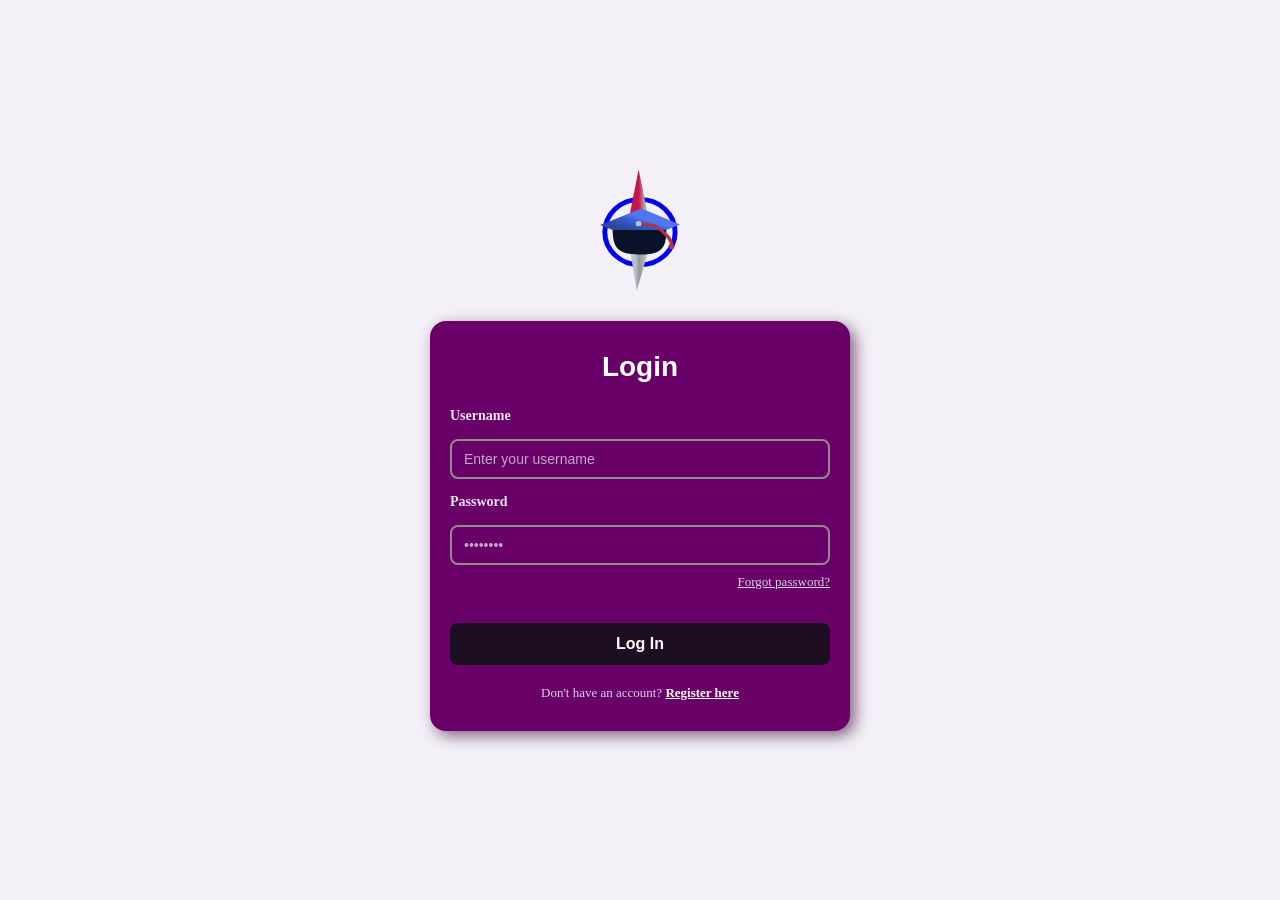
<file: main1.html>
<!DOCTYPE html>
<html class="others">
    <head>
        <meta charset="UTF-8">
        <title>Course Guide</title>
        <meta name="viewport" content="width=device-width, initial-scale=1.0">
        <link rel="stylesheet" href="style.css">
    </head>
    <body class="others">
        <div id="load_wrapper">
            <div id="loader">
                <img id="logo_img" class="ember-effect" src="Logos/Preload_logo.svg" alt="pre load image">
            </div>
        </div>

        <nav class="navbar">
            <button class="menu-toggle" aria-label="Toggle Menu">
                <svg viewBox="0 0 100 80" width="18" height="18" fill="currentColor">
                    <rect width="100" height="12" rx="6"></rect>
                    <rect y="30" width="100" height="12" rx="6"></rect>
                    <rect y="60" width="66" height="12" rx="6"></rect>
                </svg>
            </button>

            <div class="logo-group">
                <img class="logo_left" src="Logos/Logo.svg" alt="Course Guidance Portal Logo">
                <div class="logo-text">
                    <span class="brand-title">Course Guide</span>
                    <span class="brand-subtitle">For Secondary Students</span>
                </div>
            </div>

            <div id="icon-container">
                <img class="logo_right" id="bell" src="Logos/Icon_bell.svg" alt="Bell Logo">
                <img class="logo_right" src="Logos/Icon_user.svg" alt="User Logo">
            </div>
        </nav>

        <!-- Sidebar overlay (click to close) -->
        <div class="sidebar-overlay" id="sidebar-overlay"></div>
        <aside class="sidebar" id="sidebar">
            <div class="sidebar-header">
                <img src="Logos/Logo.svg" alt="Logo" class="sidebar-logo">
                <span class="sidebar-title">Course Guide</span>
            </div>
            <nav class="sidebar-nav">
                <a href="#">Home</a>
                <a href="#">Explore Careers</a>
                <a href="#">Assessments</a>
                <a href="#">Courses</a>
                <a href="#">Universities</a>
                <a href="/about.html">About</a>
                <a href="#">Contact</a>
            </nav>
        </aside>

        <!--MAIN CONTENT (hidden until authenticated)-->
        <div id="main-content" style="display: none;">
            <div id="search-box-container" class="search-container">
                <div class="search-wrapper">
                    <img class="search-icon" src="Logos/Icon_lens.svg" alt="Search Icon" onerror="this.style.display='none'">
                    <input type="text" placeholder="Search for courses, careers, or subjects..." class="search-input">
                </div>
            </div>
            <div id="purple" class="first-box">
                <!-- Grouped left side elements into a single clean 50% flex column box -->
                <div id="first-half">
                    <div id="greetings">
                        <!-- Fixed typo "ack" to "back" -->
                        <p id="welcome">Welcome back, <span id="user">User!</span> 👋</p>
                        <h1 id="quote">Your future starts with the <span id="blue-highlight">right choices today</span></h1>
                        <p id="do-now">Explore careers, select the right subjects, and achieve your dreams.</p>
                    </div>
        
                    <div id="Menu1">
                        <!-- Changed wrapper elements to modern semantic buttons -->
                        <button id="explore" class="menu1-button">Explore Careers</button>
                        <button id="assessment" class="menu1-button blue-btn" onclick="openAssessment()">Take Assessment</button>
                    </div>
                </div>

                <!-- Right side handles the 50% vector illustration spacing flawlessly -->
                <div id="second-half">
                    <img id="logo_illustration" src="Logos/Student.svg" alt="A Student Working on Computer"/>
                </div>
            </div>

            <div class="open-box-container">
	            <div class="open-box-head">
		            <span id="normal-text">Quick Access</span>
		            <button id="expand-open-box">View all</button>
	            </div>	

	            <div id="second-box" class="second-box">
		            <button id="subject-1" class="Menu2">
			            <div class="icon-box-inner"><img id="sub-1" src="Logos/compass.svg" alt="Subject button"/></div>
			            <span class="button-label">Explore</span>
		            </button>
		
		            <button id="career" class="Menu2">
			            <div class="icon-box-inner"><img id="bag" src="Logos/bag.svg" alt="Career button"/></div>
			            <span class="button-label">Careers</span>
		            </button>
		
    		        <button id="course" class="Menu2">
	        		    <div class="icon-box-inner"><img id="cap" src="Logos/cap.svg" alt="Course Selection Button"/></div>
			            <span class="button-label">Courses</span>
		            </button>
		
        		    <button id="university" class="Menu2">
		        	    <div class="icon-box-inner"><img id="Uni" src="Logos/school.svg" alt="University Select Button"/></div>
			            <span class="button-label">Universities</span>
		            </button>
		
    		        <button id="admission" class="Menu2 hidden-option">
	    		        <div class="icon-box-inner"><img id="scripT" src="Logos/script.svg" alt="Admission Requirement Check Button"/></div>
		    	        <span class="button-label">Admissions</span>
		            </button>
		
		            <button id="bot" class="Menu2 hidden-option">
			            <div class="icon-box-inner"><img id="ai" src="Logos/bot.svg" alt="AI Assistance"/></div>
			            <span class="button-label">AI Bot</span>
		            </button>
		
		            <button id="none" class="Menu2 hidden-option">
			            <div class="icon-box-inner"><img id="empty" src="Logos/empty.svg" alt="Coming Soon"/></div>
			            <span class="button-label">Coming Soon</span>
		            </button>
	            </div>
            </div>

            <div id="recommended" class="open-box-head">
                <!--Wordpress would fill-in this gap-->
                <span>Recommended for You</span>
                <button id="expand-open-box2">View all</button>
            </div>

            <div class="card skeleton">
                <div class="skeleton-image"></div>
            </div>
            <div class="card skeleton">
                <div class="skeleton-image"></div>
            </div>
            <div class="card skeleton">
                <div class="skeleton-image"></div>
            </div>

            <div id="progress" class="open-box-container">
                <div id="progress-head" class="open-box-head"><span>Your Progress</span></div>
            </div>
            <div id="progress-body"><div id="progress-body-inner"><img id="recorD" src="Logos/progress.svg" alt="No record yet" /></div></div>

            <div id="reask-container" class="open-box-container">
                <div id="reask" class="open-box-container">
                    <div id="organize-reask">
	                <img id="target" src="Logos/target.svg" alt="assessment button">
	                <div id="target-text"><span id="target-head-text">Not sure where to start</span><div><span id="target-main-text">Take our AI-powered assessment to discover careers that match your interests.</span></div></div>
                    </div>
	                <button id="start-assessment" class="menu1-button"><span>Start Assessment</span></button>
                </div>
            </div>
            <div id="page-half"></div>
        </div>

        <div id="questionnaire-contain" style="display: none;">
            <div id="questionnaire-box">
                <button id="close-assessment" class="close-btn" aria-label="Close assessment" onclick="closeAssessment()">
                    <svg viewBox="0 0 24 24" width="20" height="20" stroke="currentColor" stroke-width="2" stroke-linecap="round" stroke-linejoin="round" fill="none">
                        <line x1="18" y1="6" x2="6" y2="18"></line>
                        <line x1="6" y1="6" x2="18" y2="18"></line>
                    </svg>
                </button>

                <div id="headText-box"><img src="Logos/headStyleText.svg" alt="Assesment Test" /><span>Time Required: 30 mins</span></div>
                <div id="questionnaire"></div>

            </div>
        </div>



<!... JavaScript part of the code...> 
        <script>
            const API_BASE = 'https://phd-imagination-southampton-evanescence.trycloudflare.com/wp-json';
            const ASSESSMENT_POST_ID = 1;

            // ---------- AUTHENTICATION CHECK ----------
            async function checkAuth() {
                const token = localStorage.getItem('jwtToken');
                if (!token) {
                    window.location.href = 'login.html';
                    return;
                }

                try {
                    const res = await fetch(`${API_BASE}/wp/v2/users/me`, {
                        headers: { 'Authorization': `Bearer ${token}` }
                    });
                    if (!res.ok) {
                        throw new Error('Token invalid');
                    }
                    // Token is valid; show dashboard
                    document.getElementById('main-content').style.display = 'block';
                } catch (err) {
                    localStorage.removeItem('jwtToken');
                    window.location.href = 'login.html';
                }
            }
            //------------Takes care of the hamburger menue-----------------
            (function() {
                const menuToggle = document.querySelector('.menu-toggle');
                const sidebar = document.getElementById('sidebar');
                const overlay = document.getElementById('sidebar-overlay');

                function openSidebar() {
                sidebar.classList.add('active');
                overlay.classList.add('active');
                menuToggle.classList.add('menu-open');
                }

                function closeSidebar() {
                    sidebar.classList.remove('active');
                    overlay.classList.remove('active');
                    menuToggle.classList.remove('menu-open');
                }

                menuToggle.addEventListener('click', function(e) {
                    e.stopPropagation();
                    if (sidebar.classList.contains('active')) {
                        closeSidebar();
                    } else {
                        openSidebar();
                    }
                }); 

                overlay.addEventListener('click', closeSidebar);

                // Close sidebar when pressing Escape key
                document.addEventListener('keydown', function(e) {
                    if (e.key === 'Escape' && sidebar.classList.contains('active')) {
                        closeSidebar();
                    }
                });
            })();

            //--------------LOADER & ANIMATIONS & QUICK ACCESS TOGGLE----------------
            window.addEventListener('load', async function() {
                // First, verify the JWT token
                await checkAuth();

                // If we're still here, the dashboard is visible
                var loaderWrapper = document.getElementById('load_wrapper'); //overall wrapper
                var logoImg = document.getElementById('logo_img'); //the login logo
                var searchBox = document.getElementById('search-box-container');//the searchbar
                var purpleBox = document.getElementById('purple');//box under the searchbar

                // Fetch backend data (update URL later)
                const skeletonElement = document.getElementById('skeleton-container');
                const contentElement = document.getElementById('real-content-container');

                if (skeletonElement && contentElement) {
                    fetch('https://example.com')
                        .then(response => response.json())
                        .then(data => {
                            skeletonElement.style.display = 'none';
                            contentElement.style.display = 'block';
                        })
                        .catch(error => console.error('Error fetching data:', error));
                }

                setTimeout(function(){
                    logoImg.classList.remove('ember-effect');
                    loaderWrapper.style.opacity = '0';

                    setTimeout(function(){
                        loaderWrapper.style.display = 'none';
                            searchBox.classList.add('search-animate');
                            purpleBox.classList.add('search-animate2');
                    }, 500);
                }, 2000);

                // "View all" toggle
                var expandBtn = document.getElementById('expand-open-box');
                if (expandBtn) {
                    expandBtn.addEventListener('click', function() {
                        var extraButtons = document.querySelectorAll('.hidden-option, .revealed-option');
                        if (expandBtn.textContent.trim() === "View all") {
                            extraButtons.forEach(function(button) {
                                button.classList.remove('hidden-option');
                                button.classList.add('revealed-option');
                            });
                            expandBtn.textContent = "Show less";
                        } else {
                            extraButtons.forEach(function(button) {
                                button.classList.add('hidden-option');
                                button.classList.remove('revealed-option');
                            });
                            expandBtn.textContent = "View all";
                        }
                    });
                }
            });
            
            // Show the assessment container and load the form//
            async function openAssessment() {
                const container = document.getElementById('questionnaire-contain');
                container.style.display = 'flex';
                container.scrollTop = 0;  //new fix to ensure the container scrolls to the top when opened
                document.body.style.overflow = 'hidden'; //to fix the background scrolling issue when the assessment is open
                await loadProgressForm();
            }

            // Fetch the form definition from the custom endpoint
            async function loadProgressForm() {
                const questionnaireDiv = document.getElementById('questionnaire');
                questionnaireDiv.innerHTML = '<p>Loading form…</p>';

                const token = localStorage.getItem('jwtToken');
                if (!token) {
                    questionnaireDiv.innerHTML = '<p>Please log in first.</p>';
                    return;
                }

                try {
                    const res = await fetch(`${API_BASE}/ssguide/v1/progress-form`, {
                        headers: { 'Authorization': `Bearer ${token}` }
                    });
                    if (!res.ok) throw new Error('Failed to load form');
                    const { fields } = await res.json();

                    if (!fields || fields.length === 0) {
                        questionnaireDiv.innerHTML = '<p>No fields found.</p>';
                        return;
                    }

                    // Build the form dynamically
                    questionnaireDiv.innerHTML = '';
                    fields.forEach(field => {
                        const card = document.createElement('div');
                        card.className = 'question-card';
                        card.style.cssText = `
                            background: #f8faff;
                            padding: 15px 20px;
                            margin-bottom: 15px;
                            border-radius: 12px;
                        `;

                        let inputHTML = '';
                        const value = field.value || '';

                        switch (field.type) {
                            case 'text':
                                inputHTML = `<input type="text" name="${field.name}" value="${escapeHtml(value)}" style="width:100%; padding:10px;">`;
                                break;
                            case 'number':
                                inputHTML = `<input type="number" name="${field.name}" value="${escapeHtml(value)}" style="width:100%; padding:10px;">`;
                                break;
                            case 'date_picker':
                                inputHTML = `<input type="date" name="${field.name}" value="${escapeHtml(value)}" style="width:100%; padding:10px;">`;
                                break;
                            case 'textarea':
                                inputHTML = `<textarea name="${field.name}" rows="4" style="width:100%; padding:10px;">${escapeHtml(value)}</textarea>`;
                                break;
                            case 'radio':
                                if (field.choices) {
                                    inputHTML = Object.entries(field.choices).map(([optVal, optLabel]) => `
                                        <label style="display:block; margin:5px 0;">
                                            <input type="radio" name="${field.name}" value="${escapeHtml(optVal)}" ${value == optVal ? 'checked' : ''}>
                                            ${escapeHtml(optLabel)}
                                        </label>
                                    `).join('');
                                }
                                break;
                            case 'select':
                                if (field.choices) {
                                    inputHTML = `<select name="${field.name}" style="width:100%; padding:10px;">
                                        <option value="">-- Select --</option>
                                        ${Object.entries(field.choices).map(([optVal, optLabel]) => `
                                            <option value="${escapeHtml(optVal)}" ${value == optVal ? 'selected' : ''}>${escapeHtml(optLabel)}</option>
                                        `).join('')}
                                    </select>`;
                                }
                                break;
                            
                            case 'checkbox':
                                if (field.choices) {
                                    inputHTML = Object.entries(field.choices).map(([optVal, optLabel]) => `
                                        <label style="display:block; margin:5px 0;">
                                            <input type="checkbox" name="${field.name}[]" value="${escapeHtml(optVal)}" ${(value && value.includes(optVal)) ? 'checked' : ''}>
                                            ${escapeHtml(optLabel)}
                                        </label>
                                    `).join('');
                                }
                                break;
                            case 'true_false':
                                inputHTML = `
                                <label style="display:inline-block; margin-right:15px;">
                                    <input type="radio" name="${field.name}" value="1" ${value == '1' ? 'checked' : ''}> True
                                </label>
                                    <label style="display:inline-block;">
                                        <input type="radio" name="${field.name}" value="0" ${value == '0' ? 'checked' : ''}> False
                                    </label>
                                `;
                                break;
                            case 'image':
                                inputHTML = `<input type="file" name="${field.name}" accept="image/*" style="width:100%; padding:10px;">`;
                                break;

                            default:
                                inputHTML = `<input type="text" name="${field.name}" value="${escapeHtml(value)}" style="width:100%; padding:10px;">`;
                        }

                        card.innerHTML = `
                            <label style="font-weight:bold; display:block; margin-bottom:8px;">${field.label}</label>
                            ${inputHTML}
                        `;
                        questionnaireDiv.appendChild(card);
                    });

                    // Add a submit button at the end (or you can reuse a global one)
                    const submitBtn = document.createElement('button');
                    submitBtn.textContent = 'Submit Answers';
                    submitBtn.style.cssText = `
                        background-color: #0056b3;
                        color: white;
                        border: none;
                        padding: 12px 24px;
                        border-radius: 8px;
                        cursor: pointer;
                        margin-top: 20px;
                    `;
                    submitBtn.addEventListener('click', submitProgress);
                    questionnaireDiv.appendChild(submitBtn);
                } catch (error) {
                    questionnaireDiv.innerHTML = `<p style="color:red;">Error: ${error.message}</p>`;
                }
            }

            // Submit the collected answers
            async function submitProgress() {
                const token = localStorage.getItem('jwtToken');
                const fields = {};

                const inputs = document.querySelectorAll('#questionnaire input, #questionnaire select, #questionnaire textarea');
                inputs.forEach(input => {
                    if (input.type === 'radio' && !input.checked) return;
                    if (input.type === 'checkbox') {
                        if (input.checked) {
                            if (!fields[input.name]) fields[input.name] = [];
                            fields[input.name].push(input.value);
                        }
                        return;
                    }
                    if (input.value.trim() !== '') {
                        fields[input.name] = input.value.trim();
                    }
                });
                
                if (Object.keys(fields).length === 0) {
                    alert('Please fill in at least one field.');
                    return;
                }

            try {
                const res = await fetch(`${API_BASE}/ssguide/v1/submit-progress`, {
                    method: 'POST',
                    headers: {
                        'Content-Type': 'application/json',
                        'Authorization': `Bearer ${token}`
                    },
                    body: JSON.stringify({ fields })
                });
                if (!res.ok) {
                    const err = await res.json();
                    throw new Error(err.message);
                }
                alert('Progress saved!');
                document.getElementById('questionnaire-contain').style.display = 'none';
                document.body.style.overflow = 'auto'; // Restore background scrolling
            } 
            catch (error) {
                    alert('Error: ' + error.message);
                }
            }

            // Helper to escape HTML (prevents XSS)
            function escapeHtml(text) {
                const map = {
                    '&': '&amp;',
                    '<': '&lt;',
                    '>': '&gt;',
                    '"': '&quot;',
                    "'": '&#039;'
                };
                return String(text).replace(/[&<>"']/g, m => map[m]);
            }   

            function closeAssessment() {
                document.getElementById('questionnaire-contain').style.display = 'none';
                document.body.style.overflow = '';   // unlock page scroll
            }

        </script>
    </body>
</html>
</file>
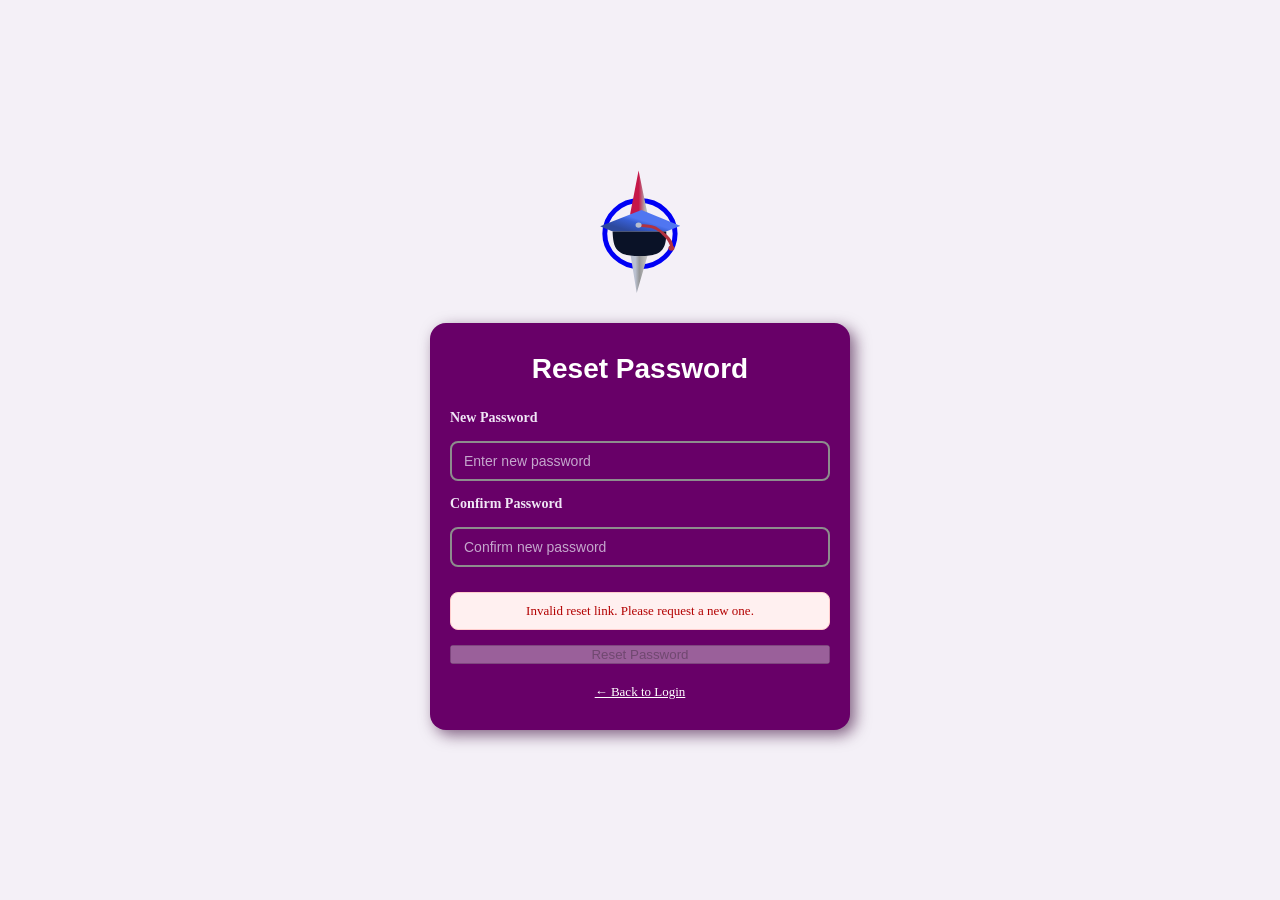
<file: reset-password.html>
<!DOCTYPE html>
<html class="others">
<head>
    <meta charset="UTF-8">
    <title>Reset Password – Course Guide</title>
    <meta name="viewport" content="width=device-width, initial-scale=1.0">
    <link rel="stylesheet" href="style.css">
</head>
<body class="login-page">
    <div id="body_equ">
        <img id="on-top-logo" src="Logos/Logo.svg" alt="Course Guide Logo">
        <div class="frame" id="frame1">
            <div id="reset-panel" class="auth-panel">
                <span class="auth-title">Reset Password</span>
                <div class="frame" id="frame2">
                    <form id="reset-form" class="auth-form">
                        <label for="reset-password">New Password</label>
                        <input type="password" id="reset-password" class="clean" placeholder="Enter new password" required minlength="6">
                        
                        <label for="reset-confirm">Confirm Password</label>
                        <input type="password" id="reset-confirm" class="clean" placeholder="Confirm new password" required>
                        
                        <div id="reset-error" class="auth-error" style="display:none;"></div>
                        <div id="reset-success" class="auth-error" style="display:none; background:#e6ffed; color:#0b6623; border-color:#a3d9a5;"></div>
                        
                        <input id="submit-reset" type="submit" value="Reset Password">
                    </form>
                </div>
                <p class="switch-text"><a href="login.html" style="color:#ffffff;">← Back to Login</a></p>
            </div>
        </div>
    </div>

    <script>
       const API_BASE = 'https://finishing-definition-amplifier-created.trycloudflare.com/wp-json';

        // Get URL parameters
        const urlParams = new URLSearchParams(window.location.search);
        const resetKey = urlParams.get('key');
        const userId = urlParams.get('user');

        // If no key or user, show error
        if (!resetKey || !userId) {
            document.getElementById('reset-error').textContent = 'Invalid reset link. Please request a new one.';
            document.getElementById('reset-error').style.display = 'block';
            document.getElementById('submit-reset').disabled = true;
        }

        document.getElementById('reset-form').addEventListener('submit', async (e) => {
            e.preventDefault();
            
            const password = document.getElementById('reset-password').value.trim();
            const confirm = document.getElementById('reset-confirm').value.trim();
            
            const errorEl = document.getElementById('reset-error');
            const successEl = document.getElementById('reset-success');
            
            errorEl.style.display = 'none';
            successEl.style.display = 'none';

            if (password.length < 6) {
                errorEl.textContent = 'Password must be at least 6 characters.';
                errorEl.style.display = 'block';
                return;
            }

            if (password !== confirm) {
                errorEl.textContent = 'Passwords do not match.';
                errorEl.style.display = 'block';
                return;
            }

            try {
                const res = await fetch(`${API_BASE}/ssguide/v1/reset-password`, {
                    method: 'POST',
                    headers: { 'Content-Type': 'application/json' },
                    body: JSON.stringify({
                        key: resetKey,
                        user: userId,
                        new_password: password
                    })
                });

                const data = await res.json();

                if (!res.ok) {
                    throw new Error(data.message || 'Reset failed.');
                }

                successEl.textContent = data.message + ' Redirecting to login...';
                successEl.style.display = 'block';
                
                setTimeout(() => {
                    window.location.href = 'login.html?reset=1';
                }, 3000);

            } catch (error) {
                errorEl.textContent = error.message;
                errorEl.style.display = 'block';
            }
        });
    </script>
</body>
</html>
</file>
<file: style_idex.css>
* {
    box-sizing: border-box;
    margin: 0;
    padding: 0;
}

html, body {
    height: 100%;
    overflow: hidden;
    margin: 0;
}

body {
    font-family: sans-serif;
    color: #ffffff;
    overflow-x: hidden;
    background: linear-gradient(to right, #491c7c 0%, #6e2da8 50%, #491c7c 100%);
    overflow: hidden;
    margin: 0;
}

#bckgimblend {
    display:block;
    position: fixed;
}

#slider-container {
    display: flex;
    position:absolute; /*The cause of the nav-bar not working as expected */
    z-index: 98; /*The cause of the nav-bar not working as expected */
    width: 300%;
    transition: transform 0.4s ease-in-out;
    touch-action: pan-y;
    height: 100%;
}
.slide {
    width: 100vw;
    height: 100%;
    overflow-Y: auto;
    flex-shrink: 0;
    padding: 20px;/*ddddd*/ /*nnnnn*/
    background: transparent;
}
/* Navigation dots at the very bottom */
#navigation-tab {
    position:fixed;
    z-index: 99;
    bottom: 25px;
    left: 50%;
    transform: translateX(-50%);
    display: flex;
    gap: 14px;          /* a little more breathing room */
}
.dot {
    width: 12px;
    height: 12px;
    border-radius: 50%;
    background-color: #7a7a7a;
    transition: background-color 0.3s ease, transform 0.2s ease;
    cursor: pointer;
}
.dot.active-dot {
    background-color: #ffff00;
    transform: scale(1.3);
}

.head-writeup {
    font-size: 24px;
    font-weight: bold;
    margin-bottom: 15px;
    margin-top: 25px;
    color: #ffffff;
    line-height: 1.3;
}

.writeup {
    font-size: 14px;
    line-height: 1.6;
    margin-bottom: 15px;
    color: rgba(255, 255, 255, 0.9);
}

.text-bold {
    font-weight: bold;
    color: #ffff00;
}

.plain-text {
    color: rgba(255, 255, 255, 0.85);
}

ul {
    list-style: none;
    padding: 0;
}

ul li {
    margin-bottom: 20px;
}

/* 2. SMARTPHONE LAYOUT (Default: Vertical stack for small screens) */

#slide1 {
    display: flex;
    flex-direction: column; /* Stacks everything top-to-bottom on mobile */
    align-items:center ;/*ddddd*/
    text-align: center;
    padding-top: 6vh;
    padding-left: 0;
}

#ssg-text {
    width: 80%;
    max-width: 400px;
    margin-bottom: 20px;
    margin-top: 10px;
}
#ssg-text img {
    align-self: flex-start;
    width: 100%;
    height: auto;
}
/* push the image container to the left for the student photo */
#slide1-cover {
    width: 100%;
    height: auto;
    margin-bottom: 30px; /*ddddd*/
    align-self: flex-start;
}
#slide1-cover img {
    display: block;
    width: 100%;
    height: auto;
}
/* Log In Button Container */
#yellow-button {
    background-color: #f9ed43;
    margin-top: 0px;
    border-radius: 5px;
    border: none;
    width: 120px;
    height: 36px;
    cursor: pointer;
    font-size: 18px;
    font-weight: bold;
    margin-bottom: 20px;
    transition: transform 0.4s ease;
}
#yellow-button:active {
    transform: scale(1.3);
}
/* Row of social icons */

#socials-text {
    display:block;
    font-size: 14px;
    color: rgba(255, 255, 255, 0.7);
    margin-bottom: 0px;
}

#socials {
    display: flex;
    justify-content: center;
    gap: 20px;
    margin-top: 10px;
}
#socials img {
    width: 20px;
    height: 20px;
}

#socials button {
    background: transparent;
    border: 0;
    cursor: pointer;
}
.activE {
    transition: transform 0.3s ease;
}
.activE:active {
    transform: scale(1.3);
}


/* Hide desktop textboxes on the first slide mobile image view if needed */
#cover-textbox {
    display: none;
}

/* 3. DESKTOP LAYOUT (Applies when screen is wider than 768px) */

@media (min-width: 768px) {
    #slide1 {
        align-self: center;
        padding-left: 0px;
    }
    /* Left Content Layout for Desktop */
    #slide1-cover {
        display:block;
        position:fixed;
        top: 0;
        left: 0;
        margin-top: 20px;
        max-width: 640px;
        width:40%;
        /*max-width: 650px;*/
        height: auto;
        align-self: left;
        z-index: 50;
    }
    /* Right Content Layout for Desktop */
    #ssg-text {
        margin-bottom: 250px;
    }

     #ssg-text img {
        align-self: flex-start;
        width: 100%;
        height: auto;
    }

    #yellow-button {
        width: 500px;
        margin-bottom: 100px;
        height: 50px;
        font-size: 24px;
    }

    #socials {
    gap: 30px;
    margin-top: 10px;
    }
}

@media (max-width: 767px ) {
    .dot {
        width: 5px;
        height: 5px;
    }

    #navigation-tab {
        gap: 9px;
    }
    
}
</file>
<file: style.css>
/* Override the default body margin for the login page */
body.login-page {
    margin: 0;
}

.others * {
    box-sizing: border-box;
    margin: 0;
    padding: 0;
}

body.others {
    margin: 70px auto 0px auto;
    font-family: sans-serif;
}

/* Add overflow-x: hidden to lock the viewport scaling on mobile devices */
html.others, body.others {
    overflow-x: hidden;
    position: relative;
    width: 100%;
}


#load_wrapper{
    position: fixed;
    top:0;
    left:0;
    width:100%;
    height:100%;
    background-color:#ffffff;
    display:flex;
    justify-content:center;
    align-items:center;
    z-index:9999;
    transition: opacity 0.5s ease;
}

#logo_img{
    width: 50vw;
    max-width: 300px;
    min-width: 100px;
    height:auto;
}

.ember-effect {
    animation: emberPulse 0.5s ease-in-out infinite;
}

@keyframes emberPulse {
    0%, 100%{
        filter: brightness(1);
    }

    50%{
        filter: brightness(0);
    }
}

.navbar {
    position: fixed;
    top: 0;
    left: 0;
    width: 100%; /* Restores the full horizontal span */
    z-index: 400; /* Keeps it layered safely above page content */

    display: flex;
    justify-content: flex-start; /* Stacks items from the left wall */
    align-items: center;        /* Centers everything vertically */
    padding: 12px 16px;         /* Cleaner spacing around edges */
    background-color: #ffffff;
    border-bottom: 1px solid #f4f4f4; /* Subtle separation line */
     isolation: isolate; /*fix bug. I'm still confused how I did this. I would comeback later*/
    -webkit-transform: translate3d(0, 0, 0); /* Fixes the z-index stacking context for the search bar animation. For ios, safari & old chrome*/
    transform: translate3d(0, 0, 0); /*Fix same problems for modern browswers including new chrome broswer*/
}

.menu-toggle {
   position: relative;
    /* optional: add a fixed size so the circle doesn't shift layout */
    width: 40px;
    height: 40px;
    display: flex;
    align-items: center;
    justify-content: center;
    background: none;
    border: none;
    cursor: pointer;
    transition: transform 0.3s ease;
}

.menu-toggle::before {
    content: '';
    position: absolute;
    top: 50%;
    left: 50%;
    width: 0;
    height: 0;
    border-radius: 50%;
    border: 2px solid #0056b3;
    transform: translate(-50%, -50%);
    transition: width 0.3s ease, height 0.3s ease, opacity 0.3s ease;
    opacity: 0;
    z-index: 0;
}

.menu-toggle.menu-open::before {
    width: 28px;
    height: 28px;
    opacity: 1;
}

.menu-toggle svg {
    position: relative;
    z-index: 1;
    transition: transform 0.3s ease;
}

/* Transform each rect inside the SVG */
.menu-toggle svg rect {
    transition: transform 0.3s ease, opacity 0.3s ease;
    transform-origin: center;
}

.menu-toggle.menu-open svg rect:nth-child(1) {
    transform: translateY(34px) rotate(45deg);
}
.menu-toggle.menu-open svg rect:nth-child(2) {
    opacity: 0;
}
.menu-toggle.menu-open svg rect:nth-child(3) {
    transform: translateY(-26px) rotate(-45deg);
}

.menu-toggle:hover {
    color: #0056b3;
}

/* THE FIX: Groups logo and text, then pushes icons to the right edge */
.logo-group {
    display: flex;
    align-items: center;
    gap: 10px;          /* Space between your logo image and text */
    margin-left: 12px;  /* Space between hamburger and your logo image */
    margin-right: auto; /* MAGIC TRICK: Absorbs all space to push icons right */
}

.logo_left {
    display: block;
    width: 32px;
    height: auto;
}

/* Stacks main title and subtitle vertically */
.logo-text {
    display: flex;
    flex-direction: column;
}

.brand-title {
    font-size: 16px;
    font-weight: 700;
    color: #111111;
    font-family: sans-serif;
    line-height: 1.2;
}

.brand-subtitle {
    font-size: 11px;
    color: #666666;
    font-family: sans-serif;
    font-weight: 400;
}

#icon-container {
    display: flex;
    align-items: center;
    gap: 12px;          /* Space between bell and user profile icon */
}

.logo_right {
    width: 30px;
    height: auto;
    cursor: pointer;
}

#bell {
    width: 16px;
}

.search-container {
    padding: 15px;
    width: 100%;
    max-width: 600px; 
    margin: 0 auto;   
    opacity: 0;       
}

.search-wrapper {
    display: flex;
    align-items: center;
    background-color: #f4f4f4;
    border: 1px solid #e0e0e0;
    padding: 2px 6px;
    border-radius: 8px;
    gap: 6px;
}

.search-input {
    border: none;
    background: none;
    outline: none;
    width: 100%;
    font-size: 12px;
}
/* THE ANIMATION TRIGGER CLASS (Fires via JavaScript) */
.search-animate {
    opacity: 1;
    /* Combines the slide-in and the vibration animations */
    animation: drawFromLeft 0.5s ease-out forwards, vibrateShake 0.15s linear 0.5s 2;
}
.search-animate2 {
    opacity: 1;
    /* Combines the slide-in and the vibration animations */
    animation: drawFromRight 0.5s ease-out forwards, vibrateShake 0.15s linear 0.5s 2;
}
/* Animation 1: Draws smoothly from the left wall */
@keyframes drawFromLeft {
    0% {
        opacity: 0;
        transform: translateX(-100%);
    }
    100% {
        opacity: 1;
        transform: translateX(0);
    }
}

@keyframes drawFromRight {
    0% {
        opacity: 0;
        transform: translateX(100%);
    }
    100% {
        opacity: 1;
        transform: translateX(0);
    }
}

/* Animation 2: Brief left-and-right vibration upon hitting the center */
@keyframes vibrateShake {
    0% { transform: translateX(0); }
    25% { transform: translateX(-4px); }
    75% { transform: translateX(4px); }
    100% { transform: translateX(0); }
}

.first-box {
    width: 100%;
    max-width: 600px; /* Constrained to match your clean search bar limit */
    margin: 20px auto;
    padding: 24px;
    background-color: #f8faff; /* Light premium background tint from the UI image */
    border-radius: 16px;
    display: flex;
    align-items: center;
    justify-content: space-between;
    gap: 20px;
    opacity: 0;
}

#first-half {
    width: 50%;
    display: flex;
    flex-direction: column;
    gap: 16px;
}

#second-half {
    width: 50%;
    display: flex;
    justify-content: center;
}

#logo_illustration {
    width: 100%;
    height: auto;
    max-width: 250px; /* Keeps the graphic from dominating text layout */
}

#welcome {
    font-family: sans-serif;
    color: #666666;
    font-size: 14px;
    font-weight: 500;
    margin-bottom: 4px;
}

#quote {
    font-family: sans-serif;
    color: #0d1b2a;
    font-size: 22px;
    font-weight: 800;
    line-height: 1.3;
}

/* Matches the deep branding blue accent color on your text highlight */
#blue-highlight {
    color: #0056b3; 
}

#do-now {
    font-family: sans-serif;
    color: #4a5568;
    font-size: 12px;
    line-height: 1.5;
    margin-top: 8px;
}

#Menu1 {
    display: flex;
    align-items: center;
    gap: 12px;
}

/* Base button setups matching the clean rounded UI pill buttons */
.menu1-button {
    padding: 10px 18px;
    border-radius: 20px;
    font-size: 12px;
    font-weight: 600;
    cursor: pointer;
    font-family: sans-serif;
    transition: all 0.2s ease-in-out;
}

/* Left Pill Button: Blue fill with white text */
#explore {
    background-color: #0056b3;
    color: #ffffff;
    border: none;
}

#explore:hover {
    background-color: #004094;
    transform: translateY(-1px); /* Clean alternative to your increase animation */
}

/* Right Pill Button: White fill with a clean outline stroke */
#assessment {
    background-color: transparent;
    color: #0056b3;
    border: 1px solid #0056b3;
}

#assessment:hover {
    background-color: rgba(0, 86, 179, 0.05);
    transform: translateY(-1px);
}

.open-box-container {
	display: flex;
	flex-direction: column;
	width: 100%;
    max-width: 1200px;
	background-color: transparent;
	color: black;
    margin: 0 auto;
	padding: 15px;
	box-sizing: border-box;
}

.open-box-head {
	display: flex;
	justify-content: space-between;
	align-items: center;
	width: 100%;
	margin-bottom: 15px;
}

#second-box {
	display: flex;
	width: 100%;
	background-color: transparent;
	align-items: center;
	justify-content: space-between;
	gap: 10px;
	flex-wrap: wrap; /* Allows icons to drop to next line on small screens */
    margin-bottom: 15px;
}

#expand-open-box {
	color: #0056b3;
	font-size: 12px;
	background-color: transparent;
	border: none;
	padding: 0;
	font-family: inherit;
	cursor: pointer;
	text-decoration: underline;
}

.Menu2 {
	display: flex;
	flex-direction: column;   /* Stacks inner box and text vertically */
	align-items: center;
	justify-content: center;
	flex: 1;                  /* Distributes width evenly */
	min-width: 75px;          /* Prevents boxes from squishing too small */
	padding: 12px 8px;
	border: none;
	border-radius: 12px;      /* Rounded corners for the outer container */
	cursor: pointer;
	transition: background-color 0.2s ease, transform 0.1s ease;
	
}


.Menu2:hover {
	background-color: rgba(0, 86, 179, 0.15) !important; /* Deepens opacity on hover */
}

.Menu2:active {
	transform: scale(0.95);
}

#subject-1 {
    background-color: #1042cd47;
}
#career {
    background-color: #40aa5047;
}
#course {
        background-color: #551ed547;
}
#university {
        background-color: #f7902f47;
}
#admission {
    background-color: #ec133647;
}
#bot {
    background-color: #0a708b47;
}
#none {
    background-color: #5e5c6447;
}

.icon-box-inner {
	display: flex;
	align-items: center;
	justify-content: center;
	width: 40px;
	height: 40px;
	margin-bottom: 8px;       /* Pushes the text label down */
}

.icon-box-inner img {
	width: 100%;
	height: 100%;
	object-fit: contain;      /* Keeps the aspect ratio of your SVGs intact */
}

/* Bottom Text Styling */
.button-label {
	font-size: 11px;
	font-weight: 500;
	color: #333333;
	text-align: center;
	white-space: nowrap;      /* Prevents text from breaking into two lines */
}

.hidden-option {
    display: none !important;
}

#recommended {
    width: 100%;
    max-width: 1200px;
    margin: 0 auto;
    padding: 15px;
	box-sizing: border-box;
}

#expand-open-box2 {
    color: #0056b3;
    font-size: 12px;
    background-color: transparent;
    border: none;
    padding: 0;
    font-family: inherit;
    cursor: pointer;
    text-decoration: underline;
}

.skeleton-image {
    background: #e2e8f0;
    background: linear-gradient(
        90deg, #e2e8f0 25%, #f1f5f9 50%, #e2e8f0 75%
    );
    background-size: 200% 100%;
    animation: shimmer 1.5s infinite linear;
    border-radius: 20px;
}

.skeleton-image {
    width: 100%;
    height: 60px;
    margin-bottom: 12px;
}

/*Shimmer movement*/

@keyframes shimmer {
    0% {background-position: 200% 0;}
    100% {background-position: -200% 0;}

}

.card {
    max-width: 1200px;
    justify-content: center;
    margin: 0 auto;
    padding: 0 15px;
}

#progress-body {
    display: flex;
    justify-content: center;
    padding: 0px 15px;
    max-width: 1200px;
    align-items: center;
    margin: 0px auto;
}

#progress-body-inner {
    width: 100%;
    padding: 15px;
    box-sizing: border-box;
    background-color: #e2e8f0;
    border: 0 15px;
    padding: 0px auto;
    align-items: center;
    justify-content: center;
    display: flex;
}

#recorD {
    width: 30%;
    height: auto;
    opacity: 30%;
}

#reask {
	flex-direction: row;
	padding: 15px;
	justify-content: space-around;
    background-color:#a3baf6;
    border-radius: 8px;
    align-items: center;
}

#target {
	width: 60px;
}

#start-assessment {
    background-color: #0056b3;
    color: #ffffff;
    border: none;
    padding: 8px;
    align-items: center;
    line-height: 1;
    margin: 0;
}

#start-assessment:hover {
    background-color: #004094;
    transform: translateY(-1px); /* Clean alternative to your increase animation */
}

#target-head-text {
    font-size: 16px;
    font-weight: 700;
    color: #111111;
    font-family: sans-serif;
    line-height: 1.2;
}

#target-main-text {
    font-size: 12px;
    color: #666666;
    font-family: sans-serif;
    font-weight: 400;
}

#reask-container {
    margin: 30px auto;
}

#organize-reask {
    display: flex;
    flex-direction: row;
    gap: 8px;
    justify-content: center;
    align-items: center;
}

#page-half {
    width: 100%;
    background-color: purple;
    height: 500px;
}

/* ---------- Sidebar & Overlay ---------- */
.sidebar-overlay {
    position: fixed;
    top: 0;
    left: 0;
    width: 100%;
    height: 100%;
    background: rgba(0,0,0,0.5);
    z-index: 200;
    opacity: 0;
    visibility: hidden;
    transition: opacity 0.3s ease, visibility 0.3s ease;
}

.sidebar-overlay.active {
    opacity: 1;
    visibility: visible;
}

.sidebar {
    position: fixed;
    top: 0;
    left: -280px;               /* hidden off-screen */
    width: 280px;
    height: calc(100% - 70px);
    background: #ffffff;
    box-shadow: 2px 0 12px rgba(0,0,0,0.1);
    z-index: 300;
    overflow-y: auto;
    transition: left 0.35s cubic-bezier(0.4, 0, 0.2, 1);
    padding: 20px;
    box-sizing: border-box;
    display: flex;
    flex-direction: column;
    gap: 24px;
}

.sidebar.active {
    left: 0;                    /* slides in */
}

.sidebar-header {
    display: flex;
    align-items: center;
    gap: 12px;
    padding-bottom: 20px;
    border-bottom: 1px solid #eee;
}

.sidebar-logo {
    width: 32px;
    height: auto;
}

.sidebar-title {
    font-size: 18px;
    font-weight: 700;
    color: #111;
}

.sidebar-nav {
    display: flex;
    flex-direction: column;
    gap: 16px;
}

.sidebar-nav a {
    text-decoration: none;
    font-size: 16px;
    font-weight: 500;
    color: #333;
    padding: 10px 12px;
    border-radius: 8px;
    transition: background 0.2s;
}

.sidebar-nav a:hover {
    background: #f4f4f4;
    color: #0056b3;
}

/*ABOUT PAGE*/
/*ABOUT PAGE*/
/*ABOUT PAGE*/

#about-page {
    width: 100%;
    background-color: #800080;
}

/*Implementing the login page*/
/* ----- Login Page Styles ----- */
/* ----- Shared Auth Page Styles ----- */
#body_equ {
    display: flex;
    flex-direction: column;
    justify-content: center;
    align-items: center;
    width: 100%;
    min-height: 100vh;
    background-color: #f4f0f7;
    padding: 20px;
    box-sizing: border-box;
}

#on-top-logo {
    width: 80px;
    margin-bottom: 30px;
}

/* Purple card */
#frame1 {
    display: flex;
    flex-direction: column;
    align-items: center;
    width: 100%;
    max-width: 420px;
    background-color: #680068;
    box-shadow: 5px 5px 15px rgba(52, 0, 52, 0.6);
    border-radius: 16px;
    padding: 30px 20px;
    box-sizing: border-box;
}

/* Each panel (login or register) */
.auth-panel {
    width: 100%;
    display: flex;
    flex-direction: column;
    align-items: center;
}

/* Title text */
.auth-title {
    font-family: "Segoe UI", "Inter", sans-serif;
    font-weight: bold;
    font-size: 28px;
    color: #ffffff;
    margin-bottom: 25px;
}

/* Form container */
#frame2 {
    width: 100%;
    display: flex;
    justify-content: center;
}

.auth-form {
    display: flex;
    flex-direction: column;
    width: 100%;
    gap: 15px;
}

/* Labels */
.auth-form label {
    font-family: Georgia, serif;
    color: #f0e6f6;
    font-weight: bold;
    font-size: 14px;
}

/* Input fields */
.clean {
    background-color: transparent;
    border: 2px solid #8d8d8d;
    border-radius: 8px;
    padding: 10px 12px;
    font-size: 14px;
    color: #ffffff;
    outline: none;
    transition: border-color 0.2s;
}

.clean::placeholder {
    color: #dcd0e6;
    opacity: 0.8;
}

.clean:focus {
    border-color: #ffffff;
    box-shadow: 0 0 0 3px rgba(255, 255, 255, 0.2);
}

/* Submit buttons */
#submit-login,
#submit-register {
    background-color: #1e0e22;
    border: none;
    color: #ffffff;
    font-weight: bold;
    font-family: "Segoe UI", "Inter", sans-serif;
    font-size: 16px;
    padding: 12px;
    border-radius: 8px;
    cursor: pointer;
    margin-top: 10px;
    transition: background-color 0.2s;
}

#submit-login:hover,
#submit-register:hover {
    background-color: #2d1a30;
}

/* Switch between forms */
.switch-text {
    color: #e0d0f0;
    font-size: 13px;
    margin-top: 20px;
}

.switch-text span {
    color: #ffffff;
    font-weight: bold;
    cursor: pointer;
    text-decoration: underline;
}

#questionnaire-contain {
    position: fixed;
    top: 0; left: 0;
    width: 100vw; height: 100vh;
    display: flex;
    /*justify-content: center; /* horizontal centering – but the box already is centered with margin auto; flex will still work */
    align-items: center;     /* vertical centering */
    overflow-y: auto;
    z-index: 500;
    background-color: rgba(255, 255, 255, 0.4);
    padding: 20px;           /* keep some breathing room */
}

#questionnaire-box {
    width: 700px;
    height: auto;
    background-color: #ffffff;
    margin: 30px auto;
    padding: 30px;
    border-radius: 16px;
    box-shadow: 0 10px 30px rgba(0, 0, 0, 0.2);
    display: flex;
    flex-direction: column;
}

#headText-box {
    width: 80%;
    height: auto;
}

#questionnaire {
    width: 100%;
    height: 100%;
    padding: 0;
    margin: 0;
    background: 0;
}

#close-assessment {
    position: absolute;
    top: 16px;
    right: 16px;
    width: 40px;
    height: 40px;
    border-radius: 50%;
    background: rgba(255, 255, 255, 0.9);
    border: none;
    cursor: pointer;
    display: flex;
    align-items: center;
    justify-content: center;
    color: #333;
    z-index: 10;
    transition: background 0.2s, transform 0.2s;
    box-shadow: 0 2px 8px rgba(0,0,0,0.1);
}

#close-assessment:hover {
    background: #fff;
    transform: scale(1.05);
    color: #0056b3;
}

#close-assessment:active {
    transform: scale(0.95);
}

/* ─── AI Chat Overlay ─── */
#ai-chat-overlay {
    position: fixed;
    top: 0; left: 0;
    width: 100vw; height: 100vh;
    background: rgba(0,0,0,0.5);
    z-index: 600;                 /* above assessment overlay */
    display: flex;
    justify-content: center;
    align-items: center;
}

#ai-chat-container {
    width: 90%;
    max-width: 500px;
    height: 80vh;
    background: #fff;
    border-radius: 16px;
    display: flex;
    flex-direction: column;
    overflow: hidden;
    box-shadow: 0 10px 30px rgba(0,0,0,0.2);
}

#ai-chat-header {
    background: #0056b3;
    color: #fff;
    padding: 15px;
    display: flex;
    justify-content: space-between;
    align-items: center;
    flex-shrink: 0;
}

#ai-chat-header h3 { margin: 0; font-size: 1.1rem; }

#ai-chat-close {
    background: none; border: none;
    color: #fff; font-size: 20px; cursor: pointer;
    line-height: 1;
}

#ai-chat-messages {
    flex: 1;
    overflow-y: auto;
    padding: 15px;
    background: #f8faff;
}

#ai-chat-messages .message {
    margin-bottom: 12px;
    max-width: 80%;
    word-wrap: break-word;
}

#ai-chat-messages .message.user {
    margin-left: auto;
    background: #0056b3;
    color: #fff;
    border-radius: 18px 18px 4px 18px;
    padding: 10px 15px;
}

#ai-chat-messages .message.assistant,
#ai-chat-messages .message.system {
    background: #e2e8f0;
    color: #111;
    border-radius: 18px 18px 18px 4px;
    padding: 10px 15px;
}

#ai-chat-messages .message.system {
    font-style: italic;
    color: #555;
}

.ai-loading {
    text-align: center;
    color: #666;
}

#ai-chat-input-area {
    display: flex;
    padding: 10px;
    border-top: 1px solid #ddd;
    background: #fff;
    flex-shrink: 0;
}

#ai-chat-input {
    flex: 1;
    border: 1px solid #ccc;
    border-radius: 8px;
    padding: 8px;
    resize: none;
    font-family: inherit;
}

#ai-chat-send {
    background: #0056b3;
    color: #fff;
    border: none;
    border-radius: 8px;
    padding: 8px 16px;
    margin-left: 8px;
    cursor: pointer;
    font-weight: 500;
}

#ai-chat-send:disabled {
    opacity: 0.6;
    cursor: not-allowed;
}

.auth-error {
    background-color: #fff0f0;
    color: #b30000;
    padding: 10px 14px;border-radius: 8px;
    font-size: 13px;
    text-align: center;
    margin-top: 10px;
    border: 1px solid #ffcccc;
    display: block; 
}

/* ─── DYNAMIC RATINGS (does not touch existing layout) ─── */
.growth-bar-wrapper {
    width: 100%;
    background: #e0e0e0;
    border-radius: 10px;
    height: 20px;
    overflow: hidden;
    margin: 10px 0;
}
.growth-bar-fill {
    height: 100%;
    border-radius: 10px;
    transition: width 0.5s ease;
}
.growth-text {
    font-size: 14px;
    color: #1f2a40;
    margin-bottom: 5px;
}
.course-row {
    display: flex;
    align-items: center;
    gap: 10px;
    margin-bottom: 8px;
}
.course-name {
    width: 130px;
    font-weight: 500;
    font-size: 14px;
}
.course-bar {
    flex: 1;
    background: #e0e0e0;
    border-radius: 10px;
    height: 14px;
    overflow: hidden;
}
.course-bar-fill {
    height: 100%;
    border-radius: 10px;
    transition: width 0.5s ease;
}
.course-percent {
    font-size: 13px;
    width: 45px;
    text-align: right;
}

.growth-text {
    font-size: 14px;
    color: #1f2a40;
    margin-bottom: 5px;
}
.growth-bar-wrapper {
    width: 100%;
    background: #e0e0e0;
    border-radius: 10px;
    height: 20px;
    overflow: hidden;
    margin: 10px 0;
}
.growth-bar-fill {
    height: 100%;
    border-radius: 10px;
    transition: width 0.5s ease;
}

/* Counselor message bubble */
.message.counselor {
    max-width: 85%;
    margin-bottom: 12px;
    align-self: flex-start;
    background: #f0f4ff;
    border: 1px solid #c8d6f5;
    border-radius: 18px 18px 18px 4px;
    padding: 12px 15px;
}
.counselor-meta {
    display: flex;
    align-items: center;
    gap: 8px;
    margin-bottom: 6px;
}
.counselor-avatar {
    width: 28px;
    height: 28px;
    border-radius: 50%;
    background: #0056b3;
    color: #fff;
    display: inline-flex;
    align-items: center;
    justify-content: center;
    font-weight: 600;
    font-size: 14px;
}
.counselor-label {
    font-weight: 600;
    font-size: 13px;
    color: #0056b3;
}
.counselor-bubble {
    background: #ffffff;
    padding: 10px 14px;
    border-radius: 10px;
    font-size: 14px;
    color: #1f2a40;
}

.parent-btn {
    background-color: #6a1b9a; /* deep purple */
    color: #ffffff;
    border: none;
}

.parent-btn:hover {
    background-color: #4a148c;
}

.parent-badge {
    display: inline-block;
    background: #ffd54f;
    color: #3e2723;
    font-size: 11px;
    font-weight: 700;
    padding: 4px 10px;
    border-radius: 20px;
    margin-bottom: 10px;
}

.parent-note {
    background: #f3e5f5;
    border-left: 6px solid #6a1b9a;
    padding: 15px;
    margin-bottom: 20px;
    border-radius: 8px;
    color: #4a148c;
    font-size: 14px;
}
</file>
